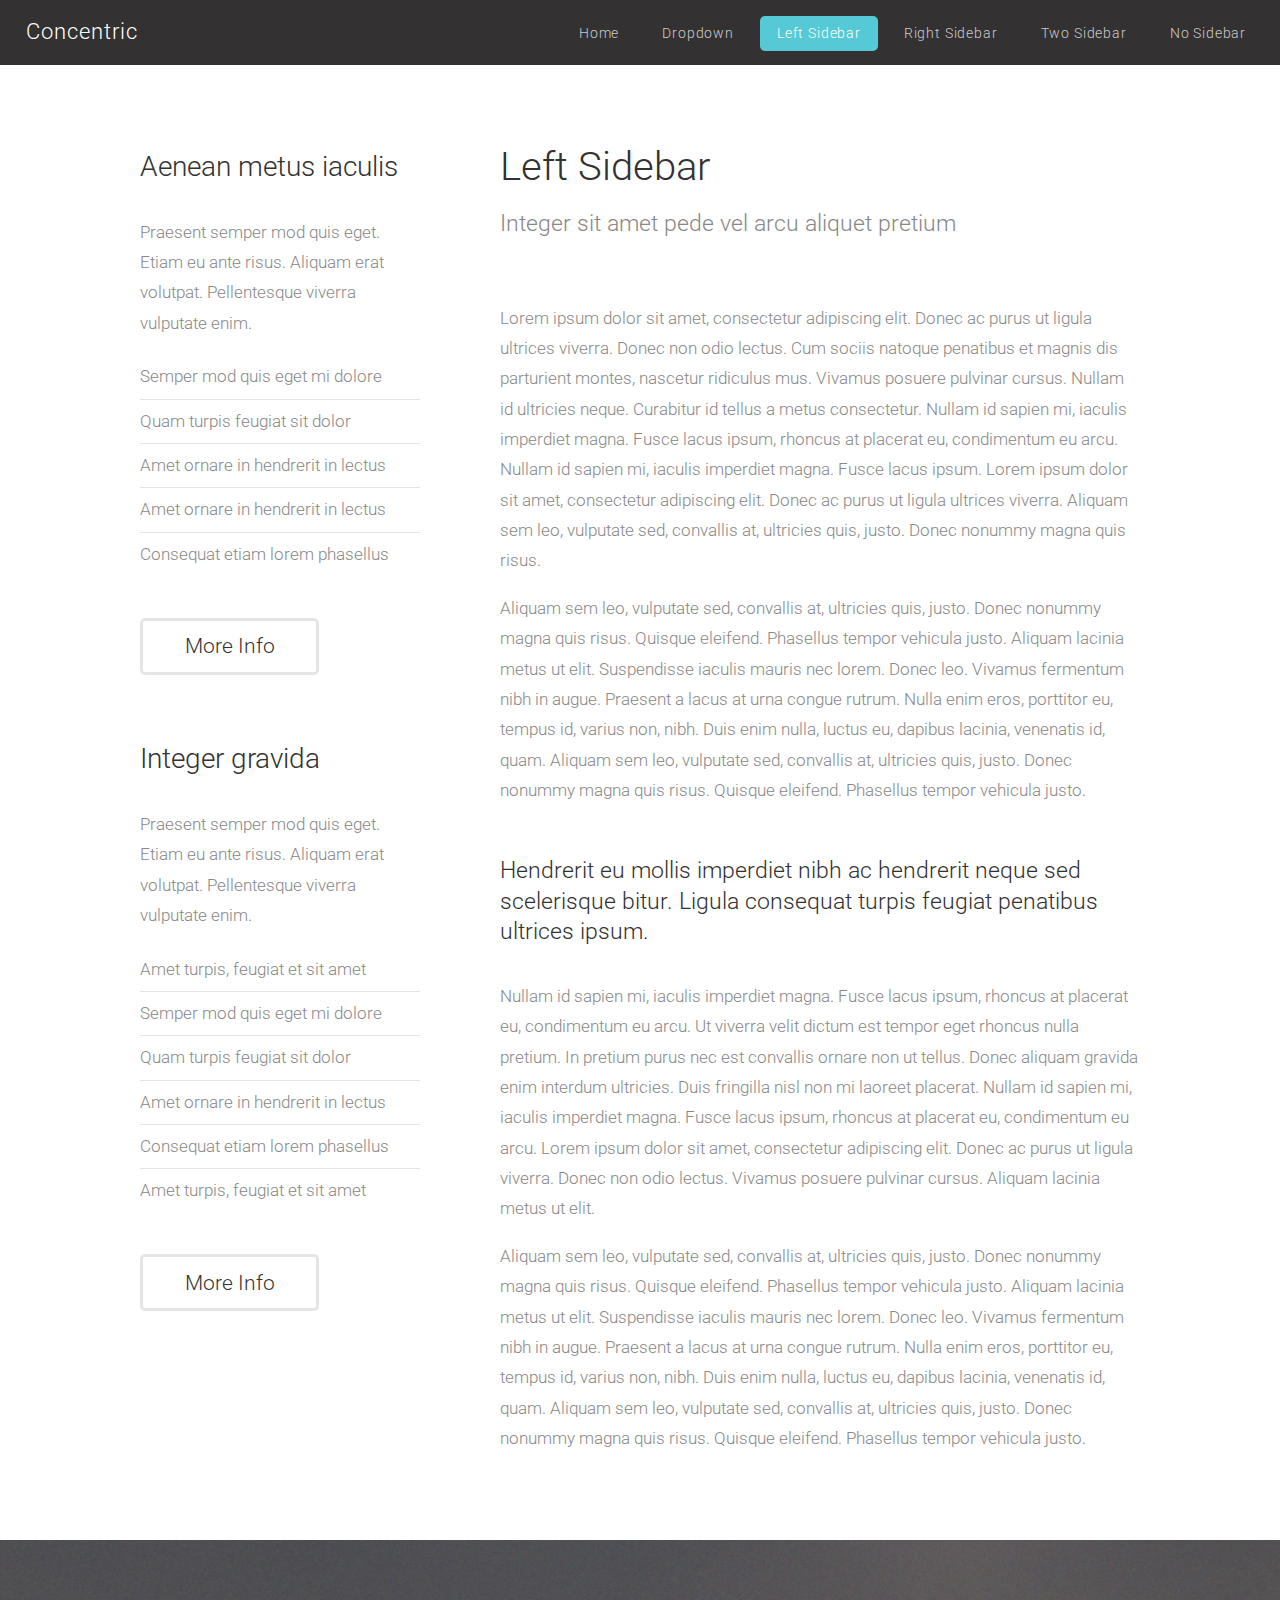
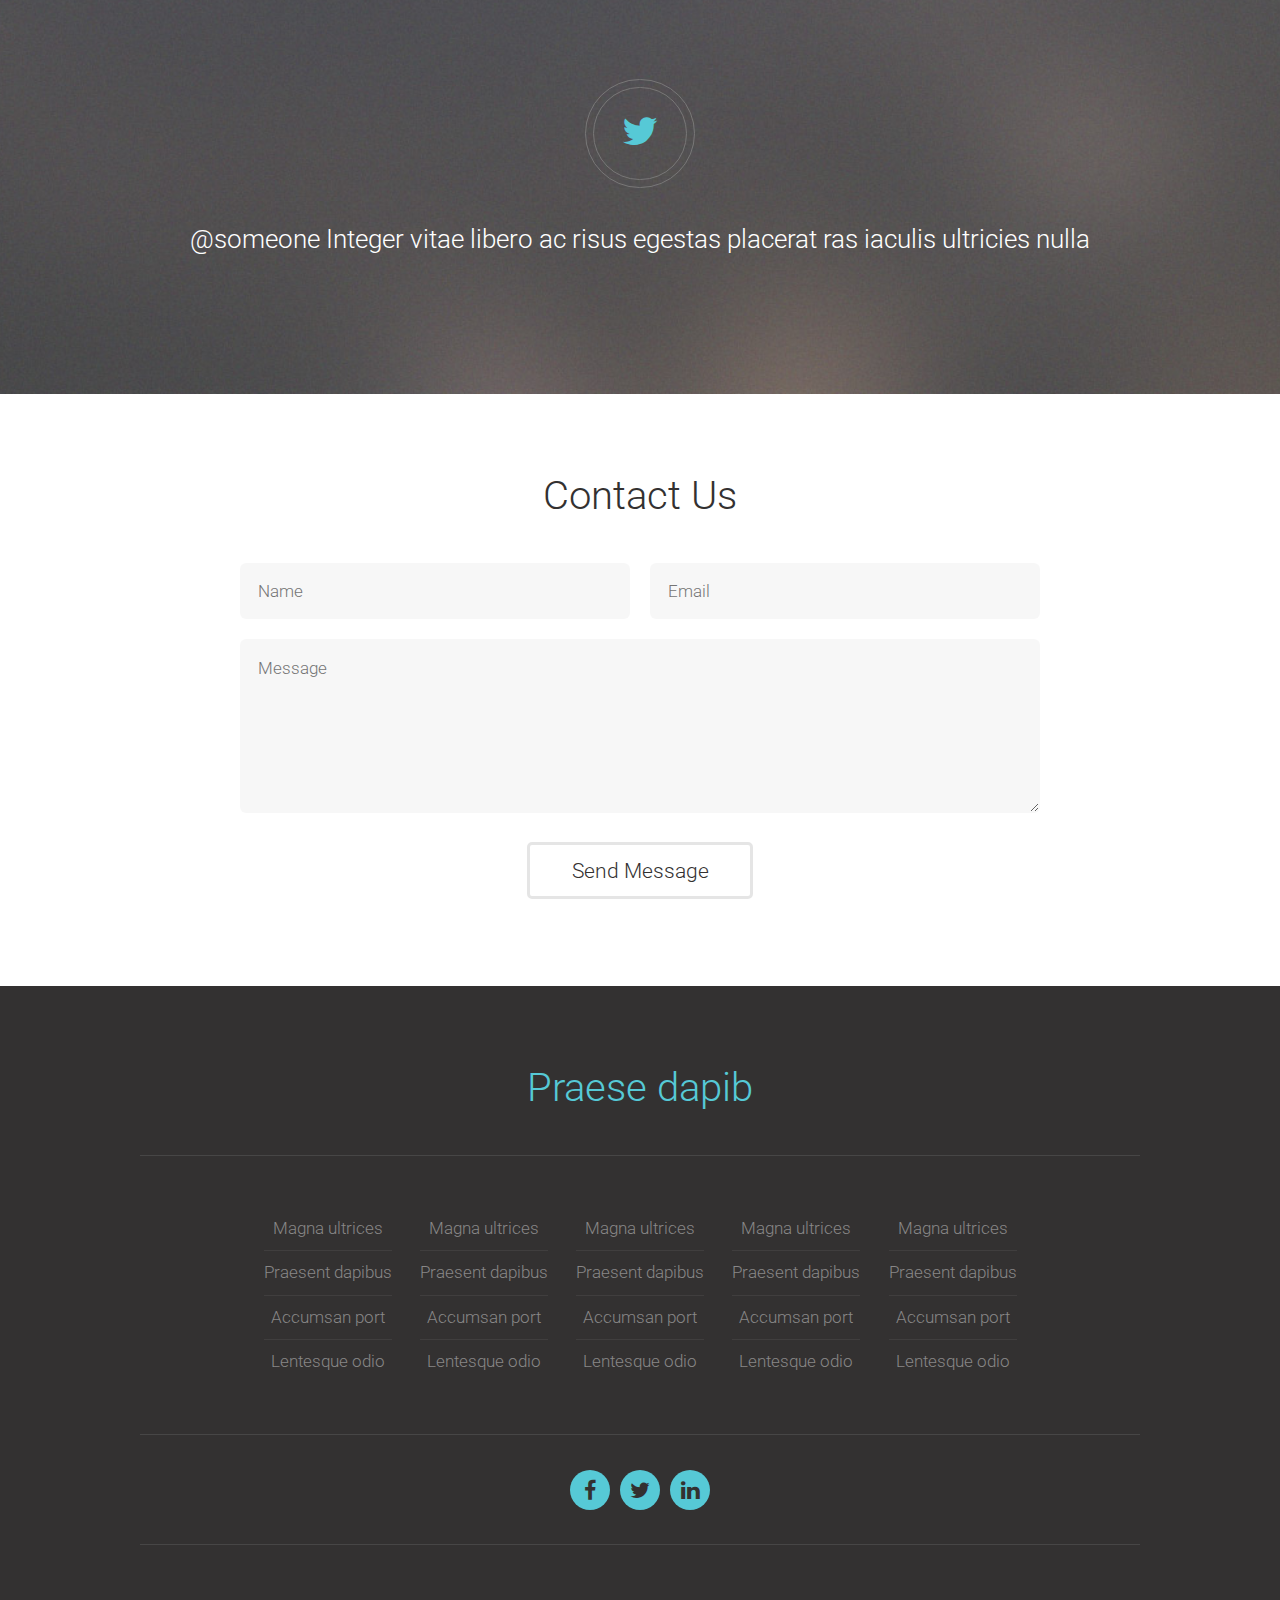
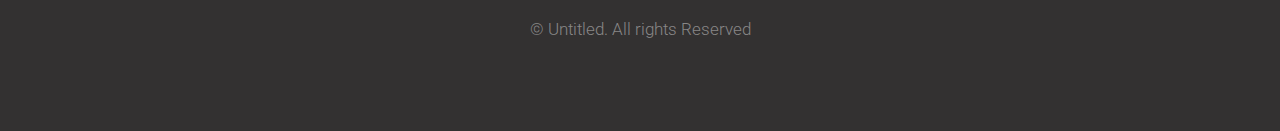
<file: left-sidebar.html>
<!DOCTYPE HTML>
<!--
	Concentric by Pixelarity
	pixelarity.com | hello@pixelarity.com
	License: pixelarity.com/license
-->
<html>
	<head>
		<title>Untitled</title>
		<meta charset="utf-8" />
		<meta name="viewport" content="width=device-width, initial-scale=1, user-scalable=no" />
		<link rel="stylesheet" href="assets/css/main.css" />
	</head>
	<body class="left-sidebar is-preload">
		<div id="page-wrapper">

			<!-- Header -->
				<div id="header">
					<div>

						<!-- Logo -->
							<div id="logo">
								<h1><a href="index.html">Concentric</a></h1>
							</div>

						<!-- Nav -->
							<nav id="nav">
								<ul>
									<li><a href="index.html">Home</a></li>
									<li>
										<a href="#">Dropdown</a>
										<ul>
											<li><a href="#">Lorem ipsum dolor</a></li>
											<li><a href="#">Magna phasellus</a></li>
											<li><a href="#">Etiam dolore nisl</a></li>
											<li>
												<a href="#">Phasellus consequat</a>
												<ul>
													<li><a href="#">Lorem ipsum dolor</a></li>
													<li><a href="#">Phasellus consequat</a></li>
													<li><a href="#">Magna phasellus</a></li>
													<li><a href="#">Etiam dolore nisl</a></li>
													<li><a href="#">Veroeros feugiat</a></li>
												</ul>
											</li>
											<li><a href="#">Veroeros feugiat</a></li>
										</ul>
									</li>
									<li class="current_page_item"><a href="left-sidebar.html">Left Sidebar</a></li>
									<li><a href="right-sidebar.html">Right Sidebar</a></li>
									<li><a href="two-sidebar.html">Two Sidebar</a></li>
									<li><a href="no-sidebar.html">No Sidebar</a></li>
								</ul>
							</nav>

					</div>
				</div>

			<!-- Main -->
				<div id="main">
					<div class="container">

						<div class="row gtr-200">

							<!-- Sidebar -->
								<div id="sidebar" class="col-4 col-12-narrower">

									<section>
										<header>
											<h2>Aenean metus iaculis</h2>
										</header>
										<p>Praesent semper mod quis eget. Etiam eu ante risus. Aliquam erat volutpat. Pellentesque viverra vulputate enim.</p>
										<ul class="alt">
											<li><a href="#">Semper mod quis eget mi dolore</a></li>
											<li><a href="#">Quam turpis feugiat sit dolor</a></li>
											<li><a href="#">Amet ornare in hendrerit in lectus</a></li>
											<li><a href="#">Amet ornare in hendrerit in lectus</a></li>
											<li><a href="#">Consequat etiam lorem phasellus</a></li>
										</ul>
										<a href="#" class="button alt">More Info</a>
									</section>

									<section>
										<header>
											<h2>Integer gravida</h2>
										</header>
										<p>Praesent semper mod quis eget. Etiam eu ante risus. Aliquam erat volutpat. Pellentesque viverra vulputate enim.</p>
										<ul class="alt">
											<li><a href="#">Amet turpis, feugiat et sit amet</a></li>
											<li><a href="#">Semper mod quis eget mi dolore</a></li>
											<li><a href="#">Quam turpis feugiat sit dolor</a></li>
											<li><a href="#">Amet ornare in hendrerit in lectus</a></li>
											<li><a href="#">Consequat etiam lorem phasellus</a></li>
											<li><a href="#">Amet turpis, feugiat et sit amet</a></li>
										</ul>
										<a href="#" class="button alt">More Info</a>
									</section>
								</div>

							<!-- Content -->
								<div id="content" class="col-8 col-12-narrower imp-narrower">
									<article>
										<header>
											<h2>Left Sidebar</h2>
											<span class="byline">Integer sit amet pede vel arcu aliquet pretium</span>
										</header>
										<p>Lorem ipsum dolor sit amet, consectetur adipiscing elit. Donec ac purus ut ligula ultrices viverra. Donec non odio lectus. Cum sociis natoque penatibus et magnis dis parturient montes, nascetur ridiculus mus. Vivamus posuere pulvinar cursus. Nullam id ultricies neque. Curabitur id tellus a metus consectetur. Nullam id sapien mi, iaculis imperdiet magna. Fusce lacus ipsum, rhoncus at placerat eu, condimentum eu arcu. Nullam id sapien mi, iaculis imperdiet magna. Fusce lacus ipsum. Lorem ipsum dolor sit amet, consectetur adipiscing elit. Donec ac purus ut ligula ultrices viverra. Aliquam sem leo, vulputate sed, convallis at, ultricies quis, justo. Donec nonummy magna quis risus.</p>
										<p>Aliquam sem leo, vulputate sed, convallis at, ultricies quis, justo. Donec nonummy magna quis risus. Quisque eleifend. Phasellus tempor vehicula justo. Aliquam lacinia metus ut elit. Suspendisse iaculis mauris nec lorem. Donec leo. Vivamus fermentum nibh in augue. Praesent a lacus at urna congue rutrum. Nulla enim eros, porttitor eu, tempus id, varius non, nibh. Duis enim nulla, luctus eu, dapibus lacinia, venenatis id, quam. Aliquam sem leo, vulputate sed, convallis at, ultricies quis, justo. Donec nonummy magna quis risus. Quisque eleifend. Phasellus tempor vehicula justo.</p>
										<h3>Hendrerit eu mollis imperdiet nibh ac hendrerit neque sed scelerisque bitur. Ligula consequat turpis feugiat penatibus ultrices ipsum.</h3>
										<p>Nullam id sapien mi, iaculis imperdiet magna. Fusce lacus ipsum, rhoncus at placerat eu, condimentum eu arcu. Ut viverra velit dictum est tempor eget rhoncus nulla pretium. In pretium purus nec est convallis ornare non ut tellus. Donec aliquam gravida enim interdum ultricies. Duis fringilla nisl non mi laoreet placerat. Nullam id sapien mi, iaculis imperdiet magna. Fusce lacus ipsum, rhoncus at placerat eu, condimentum eu arcu. Lorem ipsum dolor sit amet, consectetur adipiscing elit. Donec ac purus ut ligula viverra. Donec non odio lectus. Vivamus posuere pulvinar cursus. Aliquam lacinia metus ut elit.</p>
										<p>Aliquam sem leo, vulputate sed, convallis at, ultricies quis, justo. Donec nonummy magna quis risus. Quisque eleifend. Phasellus tempor vehicula justo. Aliquam lacinia metus ut elit. Suspendisse iaculis mauris nec lorem. Donec leo. Vivamus fermentum nibh in augue. Praesent a lacus at urna congue rutrum. Nulla enim eros, porttitor eu, tempus id, varius non, nibh. Duis enim nulla, luctus eu, dapibus lacinia, venenatis id, quam. Aliquam sem leo, vulputate sed, convallis at, ultricies quis, justo. Donec nonummy magna quis risus. Quisque eleifend. Phasellus tempor vehicula justo.</p>

									</article>
								</div>

						</div>
					</div>
				</div>

			<!-- Tweet -->
				<div id="tweets">
					<div class="container">
						<span class="pennant"><span class="icon fa-twitter"></span></span>
						<span class="tweet">@someone Integer vitae libero ac risus egestas placerat ras iaculis ultricies nulla</span>
					</div>
				</div>

			<!-- Contact -->
				<div id="contact">
					<div class="container">
						<section>
							<header>
								<h2>Contact Us</h2>
							</header>
						</section>
						<form method="post" action="#">
							<div class="row gtr-50 gtr-uniform">
								<div class="col-6 col-12-narrower">
									<input name="name" placeholder="Name" type="text" class="text" />
								</div>
								<div class="col-6 col-12-narrower">
									<input name="email" placeholder="Email" type="text" class="text" />
								</div>
								<div class="col-12">
									<textarea name="message" placeholder="Message"></textarea>
								</div>
								<div class="col-12">
									<a href="#" class="button alt">Send Message</a>
								</div>
							</div>
						</form>
					</div>
				</div>

			<!-- Footer -->
				<section id="footer">
					<div class="container">
						<header>
							<h2>Praese dapib</h2>
						</header>

						<!-- Lists -->
								<ul class="lists">
									<li>
										<ul class="alt">
											<li><a href="#">Magna ultrices</a></li>
											<li><a href="#">Praesent dapibus</a></li>
											<li><a href="#">Accumsan port</a></li>
											<li><a href="#">Lentesque odio</a></li>
										</ul>
									</li>
									<li>
										<ul class="alt">
											<li><a href="#">Magna ultrices</a></li>
											<li><a href="#">Praesent dapibus</a></li>
											<li><a href="#">Accumsan port</a></li>
											<li><a href="#">Lentesque odio</a></li>
										</ul>
									</li>
									<li>
										<ul class="alt">
											<li><a href="#">Magna ultrices</a></li>
											<li><a href="#">Praesent dapibus</a></li>
											<li><a href="#">Accumsan port</a></li>
											<li><a href="#">Lentesque odio</a></li>
										</ul>
									</li>
									<li>
										<ul class="alt">
											<li><a href="#">Magna ultrices</a></li>
											<li><a href="#">Praesent dapibus</a></li>
											<li><a href="#">Accumsan port</a></li>
											<li><a href="#">Lentesque odio</a></li>
										</ul>
									</li>
									<li>
										<ul class="alt">
											<li><a href="#">Magna ultrices</a></li>
											<li><a href="#">Praesent dapibus</a></li>
											<li><a href="#">Accumsan port</a></li>
											<li><a href="#">Lentesque odio</a></li>
										</ul>
									</li>
								</ul>

						<!-- Social -->
							<section>
								<ul class="social">
									<li><a href="#" class="icon fa-facebook"><span>Facebook</span></a></li>
									<li><a href="#" class="icon fa-twitter"><span>Twitter</span></a></li>
									<li><a href="#" class="icon fa-linkedin"><span>Linkedin</span></a></li>
								</ul>
							</section>

						<!-- Copyright -->
							<div class="copyright">
								&copy; Untitled. All rights Reserved
							</div>

					</div>
				</section>

		</div>

		<!-- Scripts -->
			<script src="assets/js/jquery.min.js"></script>
			<script src="assets/js/jquery.dropotron.min.js"></script>
			<script src="assets/js/browser.min.js"></script>
			<script src="assets/js/breakpoints.min.js"></script>
			<script src="assets/js/util.js"></script>
			<script src="assets/js/main.js"></script>

	</body>
</html>
</file>
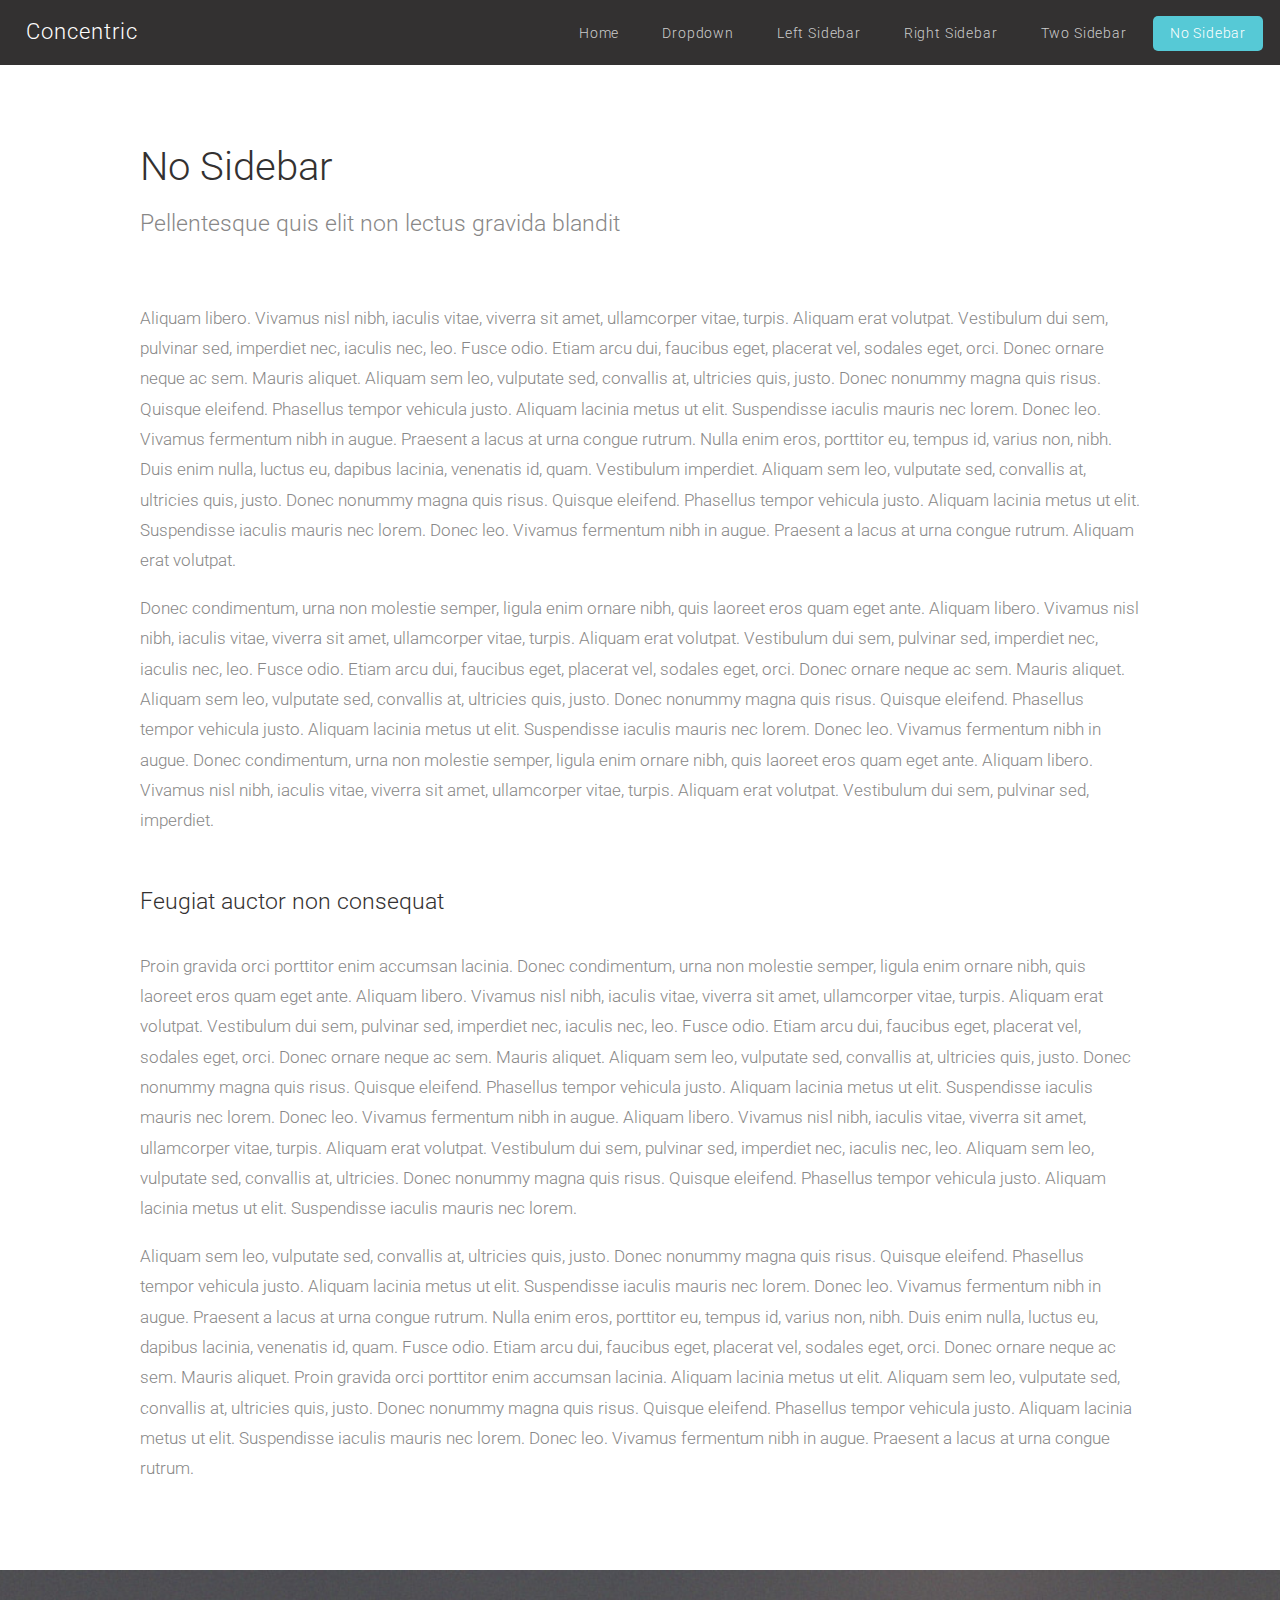
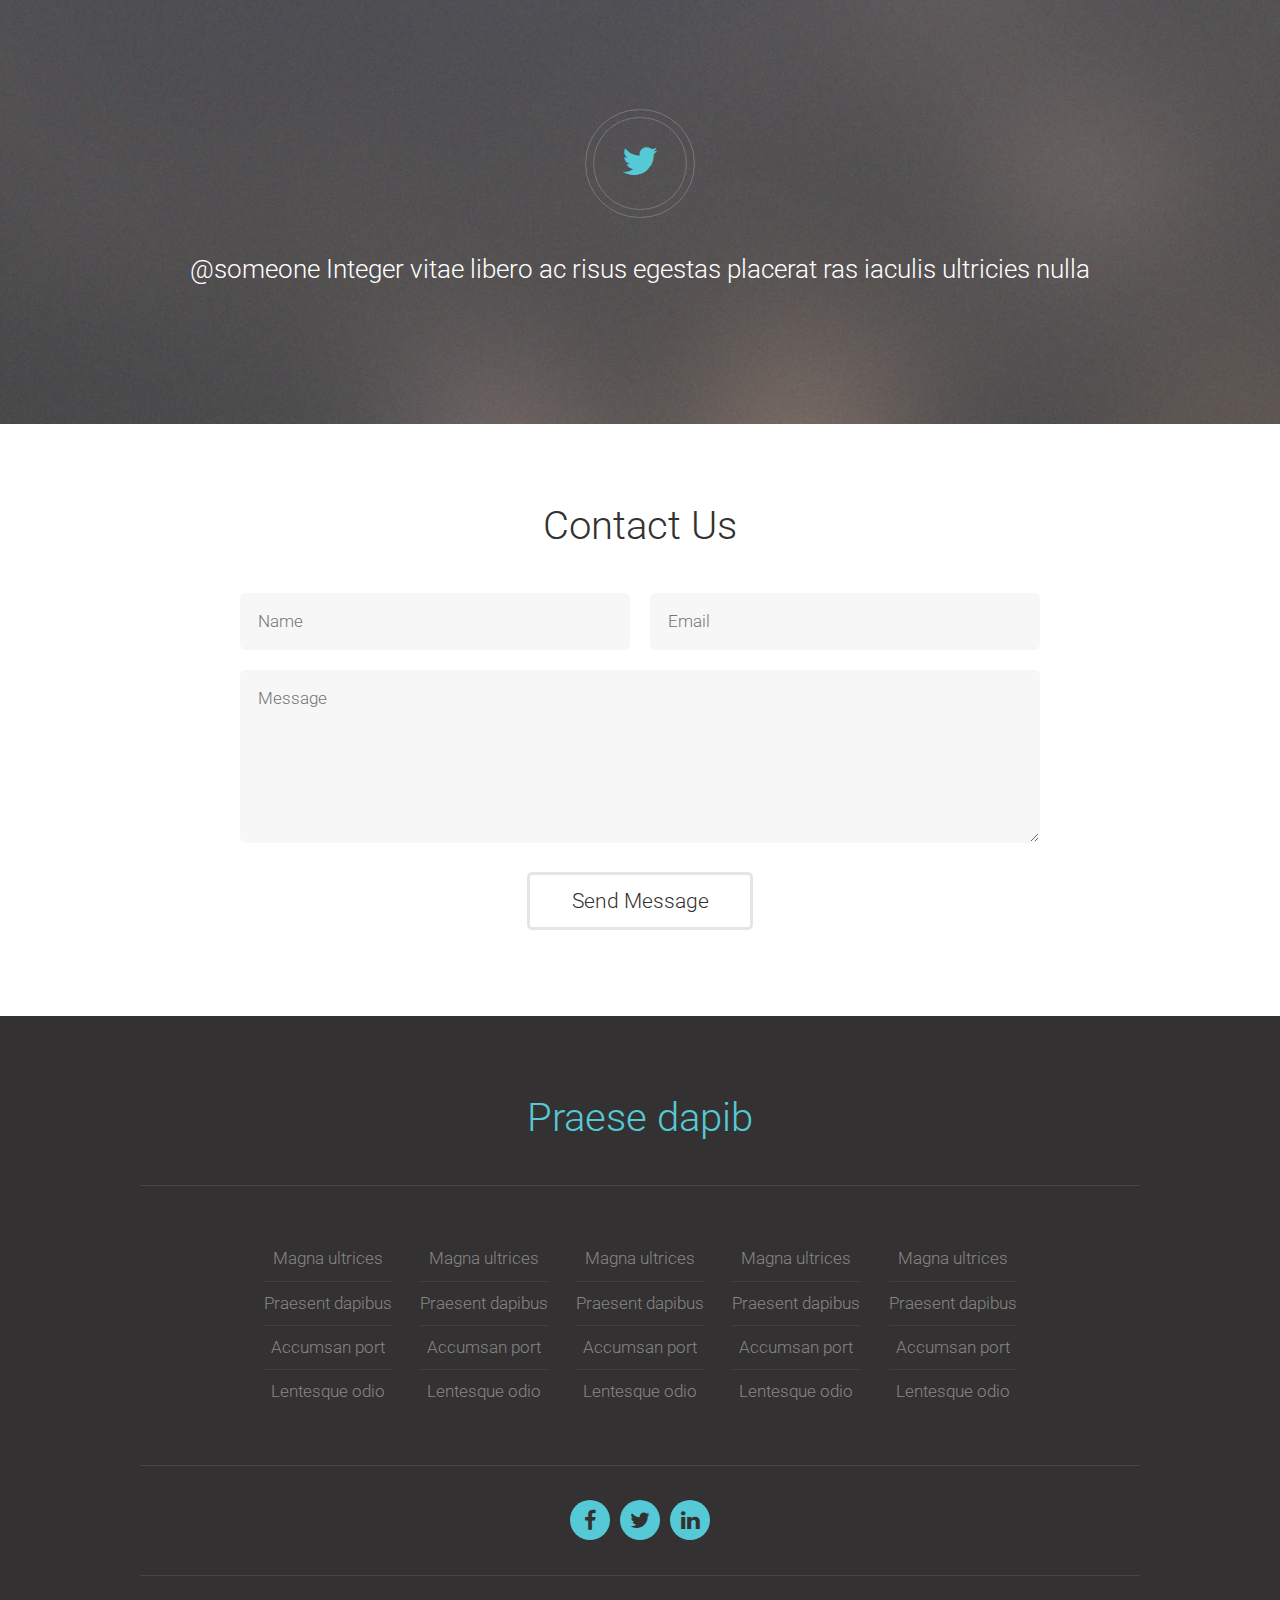
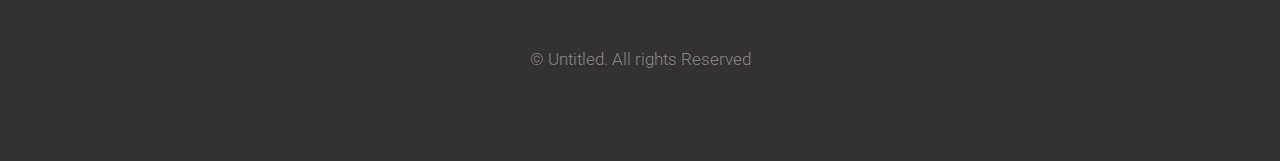
<file: no-sidebar.html>
<!DOCTYPE HTML>
<!--
	Concentric by Pixelarity
	pixelarity.com | hello@pixelarity.com
	License: pixelarity.com/license
-->
<html>
	<head>
		<title>Untitled</title>
		<meta charset="utf-8" />
		<meta name="viewport" content="width=device-width, initial-scale=1, user-scalable=no" />
		<link rel="stylesheet" href="assets/css/main.css" />
	</head>
	<body class="no-sidebar is-preload">
		<div id="page-wrapper">

			<!-- Header -->
				<div id="header">
					<div>

						<!-- Logo -->
							<div id="logo">
								<h1><a href="index.html">Concentric</a></h1>
							</div>

						<!-- Nav -->
							<nav id="nav">
								<ul>
									<li><a href="index.html">Home</a></li>
									<li>
										<a href="#">Dropdown</a>
										<ul>
											<li><a href="#">Lorem ipsum dolor</a></li>
											<li><a href="#">Magna phasellus</a></li>
											<li><a href="#">Etiam dolore nisl</a></li>
											<li>
												<a href="#">Phasellus consequat</a>
												<ul>
													<li><a href="#">Lorem ipsum dolor</a></li>
													<li><a href="#">Phasellus consequat</a></li>
													<li><a href="#">Magna phasellus</a></li>
													<li><a href="#">Etiam dolore nisl</a></li>
													<li><a href="#">Veroeros feugiat</a></li>
												</ul>
											</li>
											<li><a href="#">Veroeros feugiat</a></li>
										</ul>
									</li>
									<li><a href="left-sidebar.html">Left Sidebar</a></li>
									<li><a href="right-sidebar.html">Right Sidebar</a></li>
									<li><a href="two-sidebar.html">Two Sidebar</a></li>
									<li class="current_page_item"><a href="no-sidebar.html">No Sidebar</a></li>
								</ul>
							</nav>

					</div>
				</div>

			<!-- Main -->
				<div id="main">
					<div class="container">

						<!-- Content -->
							<div class="row">
								<div id="content" class="col-12">
									<article>
										<header>
											<h2>No Sidebar</h2>
											<span class="byline">Pellentesque quis elit non lectus gravida blandit</span>
										</header>
										<p>Aliquam libero. Vivamus nisl nibh, iaculis vitae, viverra sit amet, ullamcorper vitae, turpis. Aliquam erat volutpat. Vestibulum dui sem, pulvinar sed, imperdiet nec, iaculis nec, leo. Fusce odio. Etiam arcu dui, faucibus eget, placerat vel, sodales eget, orci. Donec ornare neque ac sem. Mauris aliquet. Aliquam sem leo, vulputate sed, convallis at, ultricies quis, justo. Donec nonummy magna quis risus. Quisque eleifend. Phasellus tempor vehicula justo. Aliquam lacinia metus ut elit. Suspendisse iaculis mauris nec lorem. Donec leo. Vivamus fermentum nibh in augue. Praesent a lacus at urna congue rutrum. Nulla enim eros, porttitor eu, tempus id, varius non, nibh. Duis enim nulla, luctus eu, dapibus lacinia, venenatis id, quam. Vestibulum imperdiet. Aliquam sem leo, vulputate sed, convallis at, ultricies quis, justo. Donec nonummy magna quis risus. Quisque eleifend. Phasellus tempor vehicula justo. Aliquam lacinia metus ut elit. Suspendisse iaculis mauris nec lorem. Donec leo. Vivamus fermentum nibh in augue. Praesent a lacus at urna congue rutrum. Aliquam erat volutpat.</p>
										<p>Donec condimentum, urna non molestie semper, ligula enim ornare nibh, quis laoreet eros quam eget ante. Aliquam libero. Vivamus nisl nibh, iaculis vitae, viverra sit amet, ullamcorper vitae, turpis. Aliquam erat volutpat. Vestibulum dui sem, pulvinar sed, imperdiet nec, iaculis nec, leo. Fusce odio. Etiam arcu dui, faucibus eget, placerat vel, sodales eget, orci. Donec ornare neque ac sem. Mauris aliquet. Aliquam sem leo, vulputate sed, convallis at, ultricies quis, justo. Donec nonummy magna quis risus. Quisque eleifend. Phasellus tempor vehicula justo. Aliquam lacinia metus ut elit. Suspendisse iaculis mauris nec lorem. Donec leo. Vivamus fermentum nibh in augue. Donec condimentum, urna non molestie semper, ligula enim ornare nibh, quis laoreet eros quam eget ante. Aliquam libero. Vivamus nisl nibh, iaculis vitae, viverra sit amet, ullamcorper vitae, turpis. Aliquam erat volutpat. Vestibulum dui sem, pulvinar sed, imperdiet.</p>
										<h3>Feugiat auctor non consequat</h3>
										<p>Proin gravida orci porttitor enim accumsan lacinia. Donec condimentum, urna non molestie semper, ligula enim ornare nibh, quis laoreet eros quam eget ante. Aliquam libero. Vivamus nisl nibh, iaculis vitae, viverra sit amet, ullamcorper vitae, turpis. Aliquam erat volutpat. Vestibulum dui sem, pulvinar sed, imperdiet nec, iaculis nec, leo. Fusce odio. Etiam arcu dui, faucibus eget, placerat vel, sodales eget, orci. Donec ornare neque ac sem. Mauris aliquet. Aliquam sem leo, vulputate sed, convallis at, ultricies quis, justo. Donec nonummy magna quis risus. Quisque eleifend. Phasellus tempor vehicula justo. Aliquam lacinia metus ut elit. Suspendisse iaculis mauris nec lorem. Donec leo. Vivamus fermentum nibh in augue. Aliquam libero. Vivamus nisl nibh, iaculis vitae, viverra sit amet, ullamcorper vitae, turpis. Aliquam erat volutpat. Vestibulum dui sem, pulvinar sed, imperdiet nec, iaculis nec, leo. Aliquam sem leo, vulputate sed, convallis at, ultricies. Donec nonummy magna quis risus. Quisque eleifend. Phasellus tempor vehicula justo. Aliquam lacinia metus ut elit. Suspendisse iaculis mauris nec lorem. </p>
										<p>Aliquam sem leo, vulputate sed, convallis at, ultricies quis, justo. Donec nonummy magna quis risus. Quisque eleifend. Phasellus tempor vehicula justo. Aliquam lacinia metus ut elit. Suspendisse iaculis mauris nec lorem. Donec leo. Vivamus fermentum nibh in augue. Praesent a lacus at urna congue rutrum. Nulla enim eros, porttitor eu, tempus id, varius non, nibh. Duis enim nulla, luctus eu, dapibus lacinia, venenatis id, quam. Fusce odio. Etiam arcu dui, faucibus eget, placerat vel, sodales eget, orci. Donec ornare neque ac sem. Mauris aliquet. Proin gravida orci porttitor enim accumsan lacinia. Aliquam lacinia metus ut elit. Aliquam sem leo, vulputate sed, convallis at, ultricies quis, justo. Donec nonummy magna quis risus. Quisque eleifend. Phasellus tempor vehicula justo. Aliquam lacinia metus ut elit. Suspendisse iaculis mauris nec lorem. Donec leo. Vivamus fermentum nibh in augue. Praesent a lacus at urna congue rutrum.</p>
									</article>
								</div>
							</div>

					</div>
				</div>

			<!-- Tweet -->
				<div id="tweets">
					<div class="container">
						<span class="pennant"><span class="icon fa-twitter"></span></span>
						<span class="tweet">@someone Integer vitae libero ac risus egestas placerat ras iaculis ultricies nulla</span>
					</div>
				</div>

			<!-- Contact -->
				<div id="contact">
					<div class="container">
						<section>
							<header>
								<h2>Contact Us</h2>
							</header>
						</section>
						<form method="post" action="#">
							<div class="row gtr-50 gtr-uniform">
								<div class="col-6 col-12-narrower">
									<input name="name" placeholder="Name" type="text" class="text" />
								</div>
								<div class="col-6 col-12-narrower">
									<input name="email" placeholder="Email" type="text" class="text" />
								</div>
								<div class="col-12">
									<textarea name="message" placeholder="Message"></textarea>
								</div>
								<div class="col-12">
									<a href="#" class="button alt">Send Message</a>
								</div>
							</div>
						</form>
					</div>
				</div>

			<!-- Footer -->
				<section id="footer">
					<div class="container">
						<header>
							<h2>Praese dapib</h2>
						</header>

						<!-- Lists -->
								<ul class="lists">
									<li>
										<ul class="alt">
											<li><a href="#">Magna ultrices</a></li>
											<li><a href="#">Praesent dapibus</a></li>
											<li><a href="#">Accumsan port</a></li>
											<li><a href="#">Lentesque odio</a></li>
										</ul>
									</li>
									<li>
										<ul class="alt">
											<li><a href="#">Magna ultrices</a></li>
											<li><a href="#">Praesent dapibus</a></li>
											<li><a href="#">Accumsan port</a></li>
											<li><a href="#">Lentesque odio</a></li>
										</ul>
									</li>
									<li>
										<ul class="alt">
											<li><a href="#">Magna ultrices</a></li>
											<li><a href="#">Praesent dapibus</a></li>
											<li><a href="#">Accumsan port</a></li>
											<li><a href="#">Lentesque odio</a></li>
										</ul>
									</li>
									<li>
										<ul class="alt">
											<li><a href="#">Magna ultrices</a></li>
											<li><a href="#">Praesent dapibus</a></li>
											<li><a href="#">Accumsan port</a></li>
											<li><a href="#">Lentesque odio</a></li>
										</ul>
									</li>
									<li>
										<ul class="alt">
											<li><a href="#">Magna ultrices</a></li>
											<li><a href="#">Praesent dapibus</a></li>
											<li><a href="#">Accumsan port</a></li>
											<li><a href="#">Lentesque odio</a></li>
										</ul>
									</li>
								</ul>

						<!-- Social -->
							<section>
								<ul class="social">
									<li><a href="#" class="icon fa-facebook"><span>Facebook</span></a></li>
									<li><a href="#" class="icon fa-twitter"><span>Twitter</span></a></li>
									<li><a href="#" class="icon fa-linkedin"><span>Linkedin</span></a></li>
								</ul>
							</section>

						<!-- Copyright -->
							<div class="copyright">
								&copy; Untitled. All rights Reserved
							</div>

					</div>
				</section>

		</div>

		<!-- Scripts -->
			<script src="assets/js/jquery.min.js"></script>
			<script src="assets/js/jquery.dropotron.min.js"></script>
			<script src="assets/js/browser.min.js"></script>
			<script src="assets/js/breakpoints.min.js"></script>
			<script src="assets/js/util.js"></script>
			<script src="assets/js/main.js"></script>

	</body>
</html>
</file>
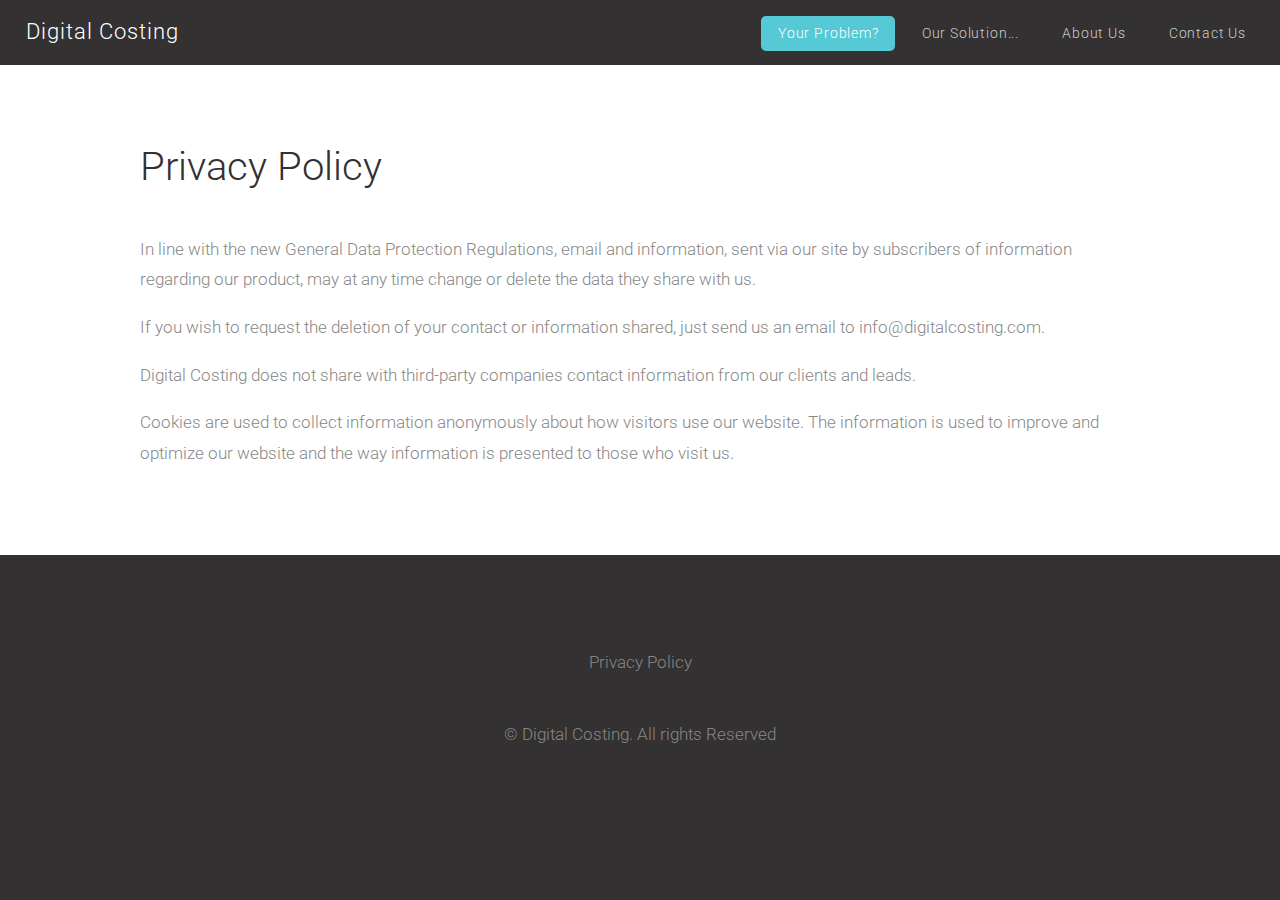
<file: privacy.html>
<!DOCTYPE HTML>
<!--
	Concentric by Pixelarity
	pixelarity.com | hello@pixelarity.com
	License: pixelarity.com/license
-->
<html>
  <head>
    <title>Digital Costing</title>
    <meta charset="utf-8" />
    <meta name="viewport" content="width=device-width, initial-scale=1, user-scalable=no" />
    <link rel="stylesheet" href="assets/css/main.css" />
  </head>
  <body class="homepage is-preload">
    <div id="page-wrapper">

      <!-- Header -->
        <div id="header">
          <div>

            <!-- Logo -->
              <div id="logo">
                <h1><a href="index.html">Digital Costing</a></h1>
              </div>

            <!-- Nav -->
              <nav id="nav">
                <ul>
                  <li class="current_page_item"><a href="index.html#problem-banner">Your Problem?</a></li>
                  <li><a href="index.html#banner">Our Solution...</a></li>
                  <li><a href="index.html#staff">About Us</a></li>
                  <li><a href="index.html#contact">Contact Us</a></li>
                </ul>
              </nav>

          </div>
        </div>

			<!-- Main -->
				<div id="main">
					<div class="container">

						<!-- Content -->
							<div class="row">
								<div id="content" class="col-12">
									<article>
										<header>
											<h2>Privacy Policy</h2>
										</header>
                    <p>In line with the new General Data Protection Regulations, email and information, sent via our site by subscribers of information regarding our product, may at any time change or delete the data they share with us.</p>

                    <p>If you wish to request the deletion of your contact or information shared, just send us an email to info@digitalcosting.com.</p>

                    <p>Digital Costing does not share with third-party companies contact information from our clients and leads.</p>

                    <p>Cookies are used to collect information anonymously about how visitors use our website. The information is used to improve and optimize our website and the way information is presented to those who visit us.</p>
									</article>
								</div>
							</div>

					</div>
				</div>


      <!-- Footer -->
        <section id="footer">
          <div class="container">

            <!-- Lists -->
                <ul class="lists">
                  <li>
                    <ul class="alt">
                      <li><a href="privacy.html">Privacy Policy</a></li>
                    </ul>
                  </li>
                </ul>


            <!-- Copyright -->
              <div class="copyright">
                &copy; Digital Costing. All rights Reserved
              </div>

          </div>
        </section>

		</div>

		<!-- Scripts -->
			<script src="assets/js/jquery.min.js"></script>
			<script src="assets/js/jquery.dropotron.min.js"></script>
			<script src="assets/js/browser.min.js"></script>
			<script src="assets/js/breakpoints.min.js"></script>
			<script src="assets/js/util.js"></script>
			<script src="assets/js/main.js"></script>

	</body>
</html>
</file>
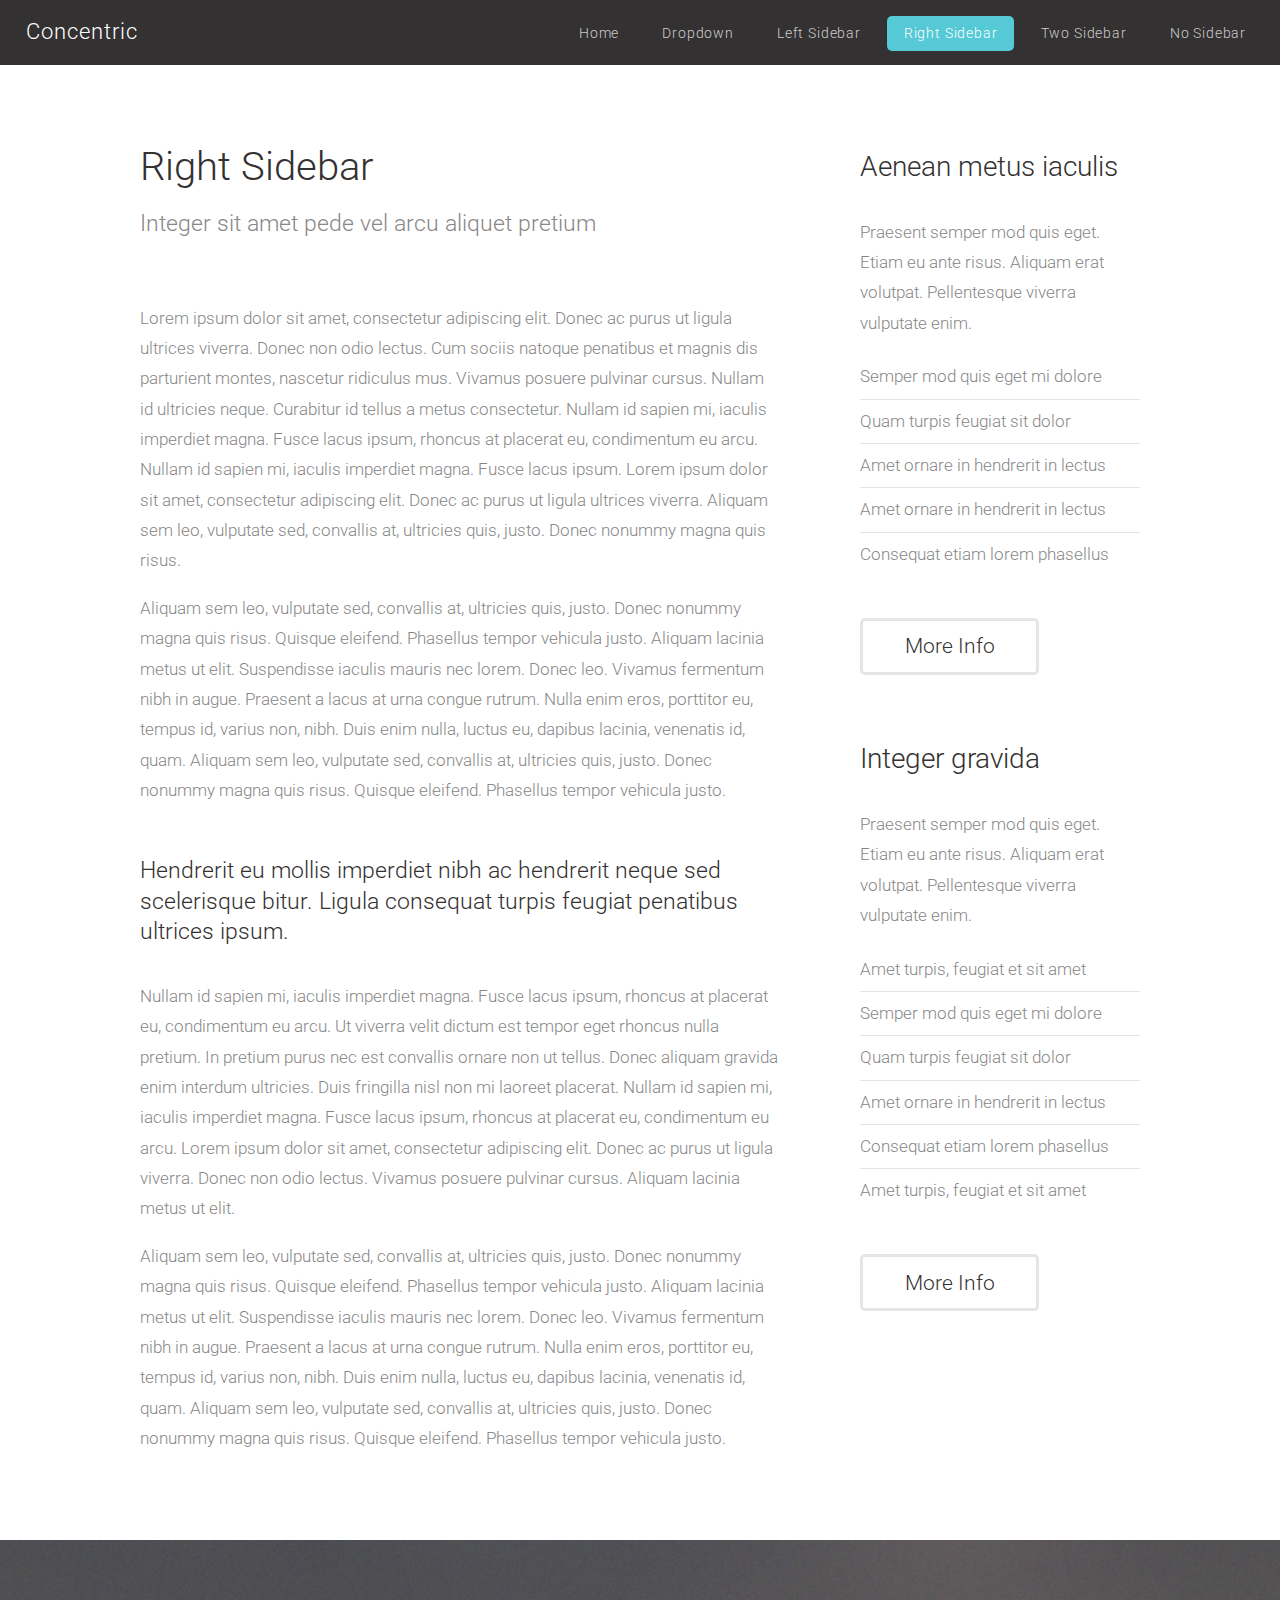
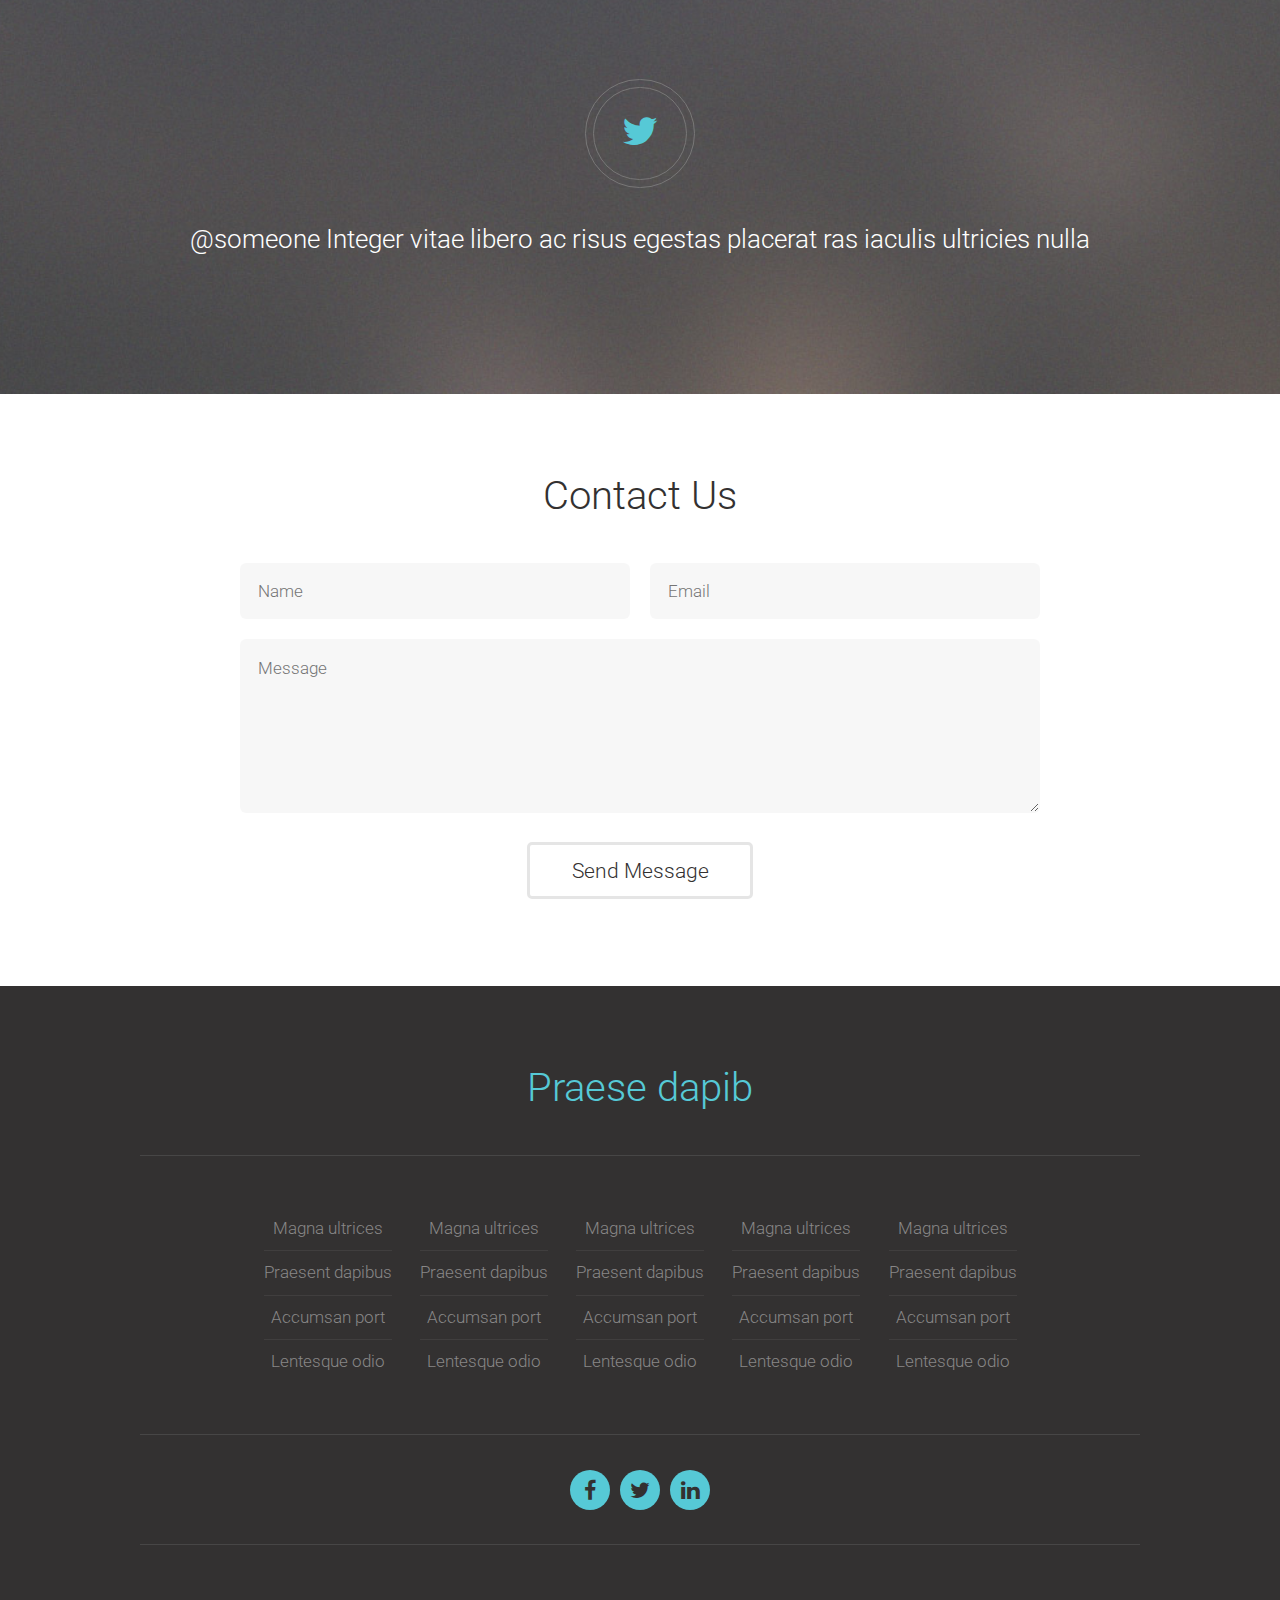
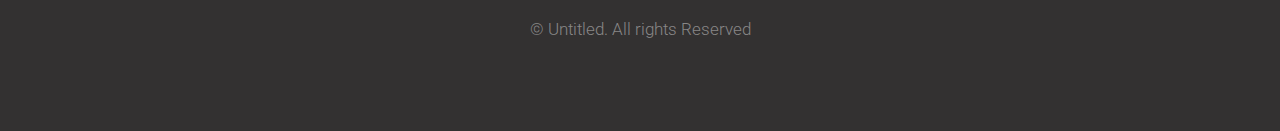
<file: right-sidebar.html>
<!DOCTYPE HTML>
<!--
	Concentric by Pixelarity
	pixelarity.com | hello@pixelarity.com
	License: pixelarity.com/license
-->
<html>
	<head>
		<title>Untitled</title>
		<meta charset="utf-8" />
		<meta name="viewport" content="width=device-width, initial-scale=1, user-scalable=no" />
		<link rel="stylesheet" href="assets/css/main.css" />
	</head>
	<body class="right-sidebar is-preload">
		<div id="page-wrapper">

			<!-- Header -->
				<div id="header">
					<div>

						<!-- Logo -->
							<div id="logo">
								<h1><a href="index.html">Concentric</a></h1>
							</div>

						<!-- Nav -->
							<nav id="nav">
								<ul>
									<li><a href="index.html">Home</a></li>
									<li>
										<a href="#">Dropdown</a>
										<ul>
											<li><a href="#">Lorem ipsum dolor</a></li>
											<li><a href="#">Magna phasellus</a></li>
											<li><a href="#">Etiam dolore nisl</a></li>
											<li>
												<a href="#">Phasellus consequat</a>
												<ul>
													<li><a href="#">Lorem ipsum dolor</a></li>
													<li><a href="#">Phasellus consequat</a></li>
													<li><a href="#">Magna phasellus</a></li>
													<li><a href="#">Etiam dolore nisl</a></li>
													<li><a href="#">Veroeros feugiat</a></li>
												</ul>
											</li>
											<li><a href="#">Veroeros feugiat</a></li>
										</ul>
									</li>
									<li><a href="left-sidebar.html">Left Sidebar</a></li>
									<li class="current_page_item"><a href="right-sidebar.html">Right Sidebar</a></li>
									<li><a href="two-sidebar.html">Two Sidebar</a></li>
									<li><a href="no-sidebar.html">No Sidebar</a></li>
								</ul>
							</nav>

					</div>
				</div>

			<!-- Main -->
				<div id="main">
					<div class="container">

						<div class="row gtr-200">

							<!-- Content -->
								<div id="content" class="col-8 col-12-narrower imp-narrower">
									<article>
										<header>
											<h2>Right Sidebar</h2>
											<span class="byline">Integer sit amet pede vel arcu aliquet pretium</span>
										</header>
										<p>Lorem ipsum dolor sit amet, consectetur adipiscing elit. Donec ac purus ut ligula ultrices viverra. Donec non odio lectus. Cum sociis natoque penatibus et magnis dis parturient montes, nascetur ridiculus mus. Vivamus posuere pulvinar cursus. Nullam id ultricies neque. Curabitur id tellus a metus consectetur. Nullam id sapien mi, iaculis imperdiet magna. Fusce lacus ipsum, rhoncus at placerat eu, condimentum eu arcu. Nullam id sapien mi, iaculis imperdiet magna. Fusce lacus ipsum. Lorem ipsum dolor sit amet, consectetur adipiscing elit. Donec ac purus ut ligula ultrices viverra. Aliquam sem leo, vulputate sed, convallis at, ultricies quis, justo. Donec nonummy magna quis risus.</p>
										<p>Aliquam sem leo, vulputate sed, convallis at, ultricies quis, justo. Donec nonummy magna quis risus. Quisque eleifend. Phasellus tempor vehicula justo. Aliquam lacinia metus ut elit. Suspendisse iaculis mauris nec lorem. Donec leo. Vivamus fermentum nibh in augue. Praesent a lacus at urna congue rutrum. Nulla enim eros, porttitor eu, tempus id, varius non, nibh. Duis enim nulla, luctus eu, dapibus lacinia, venenatis id, quam. Aliquam sem leo, vulputate sed, convallis at, ultricies quis, justo. Donec nonummy magna quis risus. Quisque eleifend. Phasellus tempor vehicula justo.</p>
										<h3>Hendrerit eu mollis imperdiet nibh ac hendrerit neque sed scelerisque bitur. Ligula consequat turpis feugiat penatibus ultrices ipsum.</h3>
										<p>Nullam id sapien mi, iaculis imperdiet magna. Fusce lacus ipsum, rhoncus at placerat eu, condimentum eu arcu. Ut viverra velit dictum est tempor eget rhoncus nulla pretium. In pretium purus nec est convallis ornare non ut tellus. Donec aliquam gravida enim interdum ultricies. Duis fringilla nisl non mi laoreet placerat. Nullam id sapien mi, iaculis imperdiet magna. Fusce lacus ipsum, rhoncus at placerat eu, condimentum eu arcu. Lorem ipsum dolor sit amet, consectetur adipiscing elit. Donec ac purus ut ligula viverra. Donec non odio lectus. Vivamus posuere pulvinar cursus. Aliquam lacinia metus ut elit.</p>
										<p>Aliquam sem leo, vulputate sed, convallis at, ultricies quis, justo. Donec nonummy magna quis risus. Quisque eleifend. Phasellus tempor vehicula justo. Aliquam lacinia metus ut elit. Suspendisse iaculis mauris nec lorem. Donec leo. Vivamus fermentum nibh in augue. Praesent a lacus at urna congue rutrum. Nulla enim eros, porttitor eu, tempus id, varius non, nibh. Duis enim nulla, luctus eu, dapibus lacinia, venenatis id, quam. Aliquam sem leo, vulputate sed, convallis at, ultricies quis, justo. Donec nonummy magna quis risus. Quisque eleifend. Phasellus tempor vehicula justo.</p>

									</article>
								</div>

							<!-- Sidebar -->
								<div id="sidebar" class="col-4 col-12-narrower">

									<section>
										<header>
											<h2>Aenean metus iaculis</h2>
										</header>
										<p>Praesent semper mod quis eget. Etiam eu ante risus. Aliquam erat volutpat. Pellentesque viverra vulputate enim.</p>
										<ul class="alt">
											<li><a href="#">Semper mod quis eget mi dolore</a></li>
											<li><a href="#">Quam turpis feugiat sit dolor</a></li>
											<li><a href="#">Amet ornare in hendrerit in lectus</a></li>
											<li><a href="#">Amet ornare in hendrerit in lectus</a></li>
											<li><a href="#">Consequat etiam lorem phasellus</a></li>
										</ul>
										<a href="#" class="button alt">More Info</a>
									</section>

									<section>
										<header>
											<h2>Integer gravida</h2>
										</header>
										<p>Praesent semper mod quis eget. Etiam eu ante risus. Aliquam erat volutpat. Pellentesque viverra vulputate enim.</p>
										<ul class="alt">
											<li><a href="#">Amet turpis, feugiat et sit amet</a></li>
											<li><a href="#">Semper mod quis eget mi dolore</a></li>
											<li><a href="#">Quam turpis feugiat sit dolor</a></li>
											<li><a href="#">Amet ornare in hendrerit in lectus</a></li>
											<li><a href="#">Consequat etiam lorem phasellus</a></li>
											<li><a href="#">Amet turpis, feugiat et sit amet</a></li>
										</ul>
										<a href="#" class="button alt">More Info</a>
									</section>
								</div>

						</div>
					</div>
				</div>

			<!-- Tweet -->
				<div id="tweets">
					<div class="container">
						<span class="pennant"><span class="icon fa-twitter"></span></span>
						<span class="tweet">@someone Integer vitae libero ac risus egestas placerat ras iaculis ultricies nulla</span>
					</div>
				</div>

			<!-- Contact -->
				<div id="contact">
					<div class="container">
						<section>
							<header>
								<h2>Contact Us</h2>
							</header>
						</section>
						<form method="post" action="#">
							<div class="row gtr-50 gtr-uniform">
								<div class="col-6 col-12-narrower">
									<input name="name" placeholder="Name" type="text" class="text" />
								</div>
								<div class="col-6 col-12-narrower">
									<input name="email" placeholder="Email" type="text" class="text" />
								</div>
								<div class="col-12">
									<textarea name="message" placeholder="Message"></textarea>
								</div>
								<div class="col-12">
									<a href="#" class="button alt">Send Message</a>
								</div>
							</div>
						</form>
					</div>
				</div>

			<!-- Footer -->
				<section id="footer">
					<div class="container">
						<header>
							<h2>Praese dapib</h2>
						</header>

						<!-- Lists -->
								<ul class="lists">
									<li>
										<ul class="alt">
											<li><a href="#">Magna ultrices</a></li>
											<li><a href="#">Praesent dapibus</a></li>
											<li><a href="#">Accumsan port</a></li>
											<li><a href="#">Lentesque odio</a></li>
										</ul>
									</li>
									<li>
										<ul class="alt">
											<li><a href="#">Magna ultrices</a></li>
											<li><a href="#">Praesent dapibus</a></li>
											<li><a href="#">Accumsan port</a></li>
											<li><a href="#">Lentesque odio</a></li>
										</ul>
									</li>
									<li>
										<ul class="alt">
											<li><a href="#">Magna ultrices</a></li>
											<li><a href="#">Praesent dapibus</a></li>
											<li><a href="#">Accumsan port</a></li>
											<li><a href="#">Lentesque odio</a></li>
										</ul>
									</li>
									<li>
										<ul class="alt">
											<li><a href="#">Magna ultrices</a></li>
											<li><a href="#">Praesent dapibus</a></li>
											<li><a href="#">Accumsan port</a></li>
											<li><a href="#">Lentesque odio</a></li>
										</ul>
									</li>
									<li>
										<ul class="alt">
											<li><a href="#">Magna ultrices</a></li>
											<li><a href="#">Praesent dapibus</a></li>
											<li><a href="#">Accumsan port</a></li>
											<li><a href="#">Lentesque odio</a></li>
										</ul>
									</li>
								</ul>

						<!-- Social -->
							<section>
								<ul class="social">
									<li><a href="#" class="icon fa-facebook"><span>Facebook</span></a></li>
									<li><a href="#" class="icon fa-twitter"><span>Twitter</span></a></li>
									<li><a href="#" class="icon fa-linkedin"><span>Linkedin</span></a></li>
								</ul>
							</section>

						<!-- Copyright -->
							<div class="copyright">
								&copy; Untitled. All rights Reserved
							</div>

					</div>
				</section>

		</div>

		<!-- Scripts -->
			<script src="assets/js/jquery.min.js"></script>
			<script src="assets/js/jquery.dropotron.min.js"></script>
			<script src="assets/js/browser.min.js"></script>
			<script src="assets/js/breakpoints.min.js"></script>
			<script src="assets/js/util.js"></script>
			<script src="assets/js/main.js"></script>

	</body>
</html>
</file>
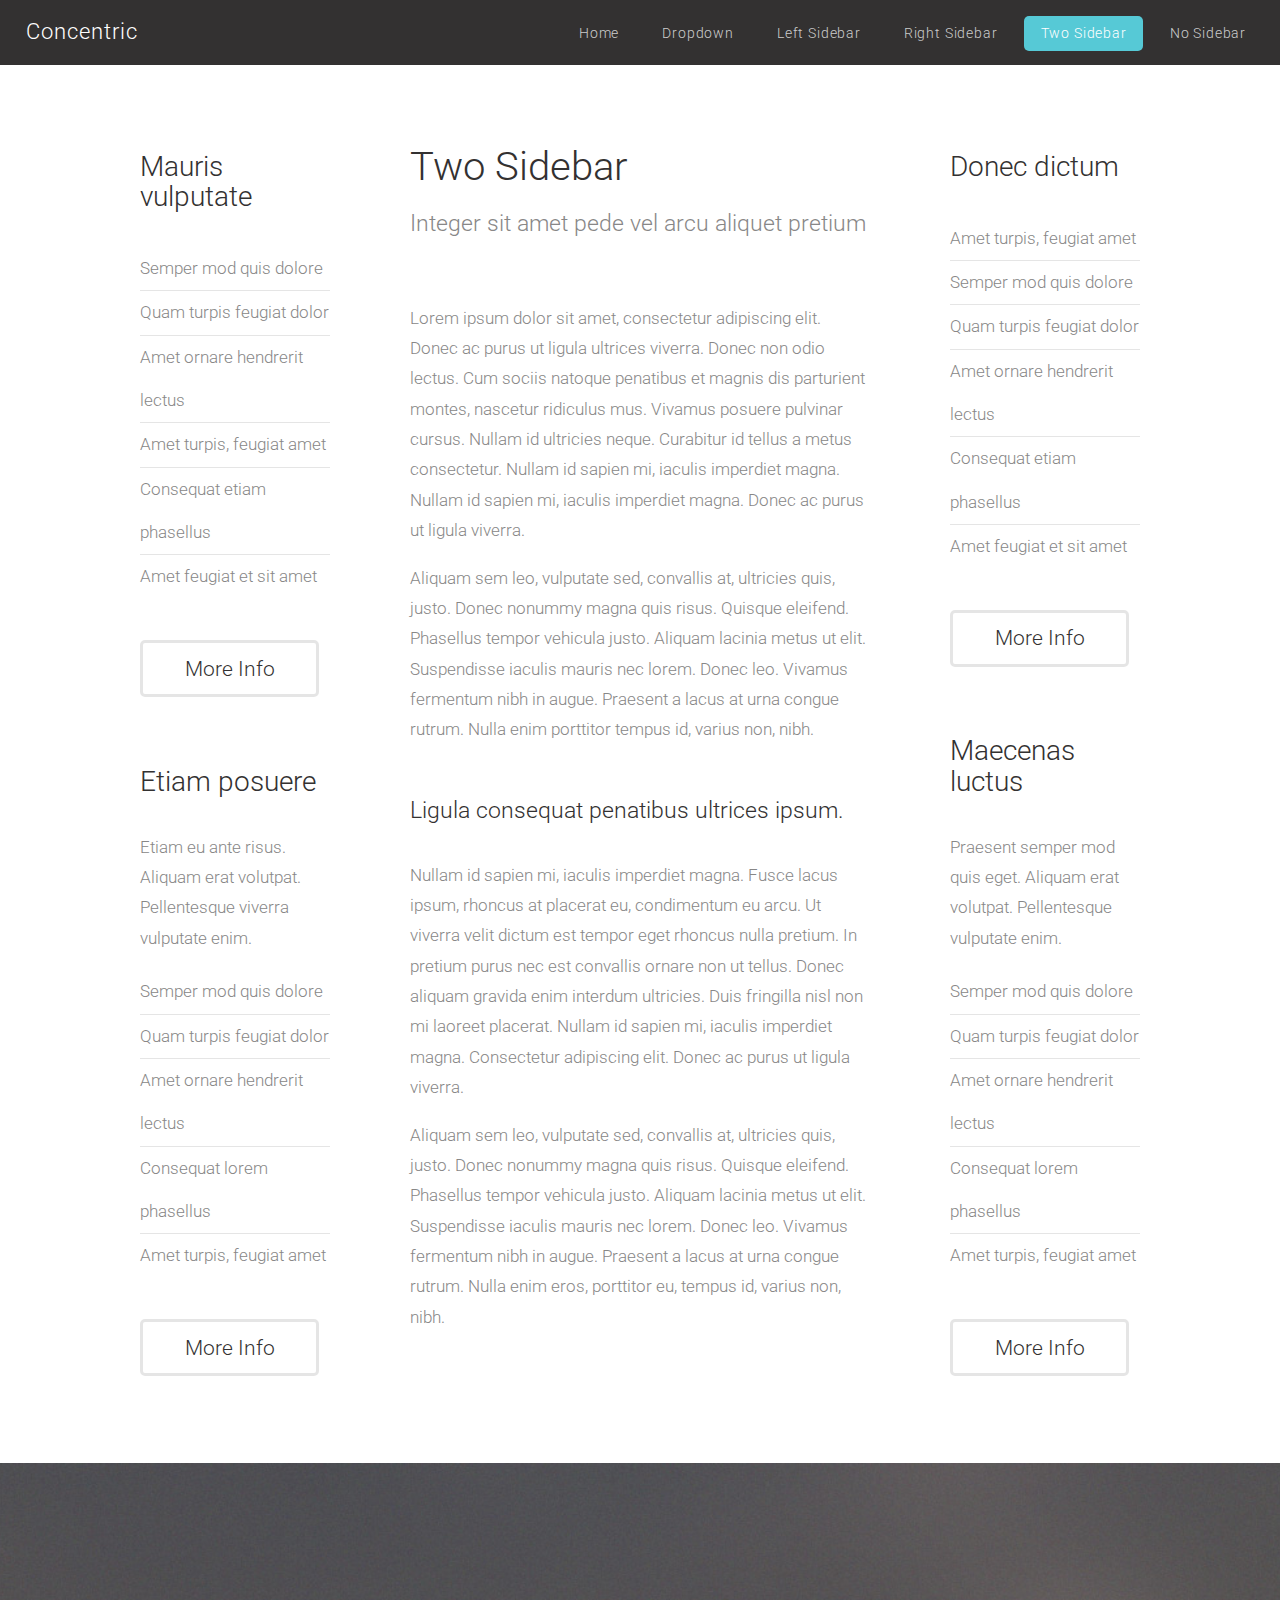
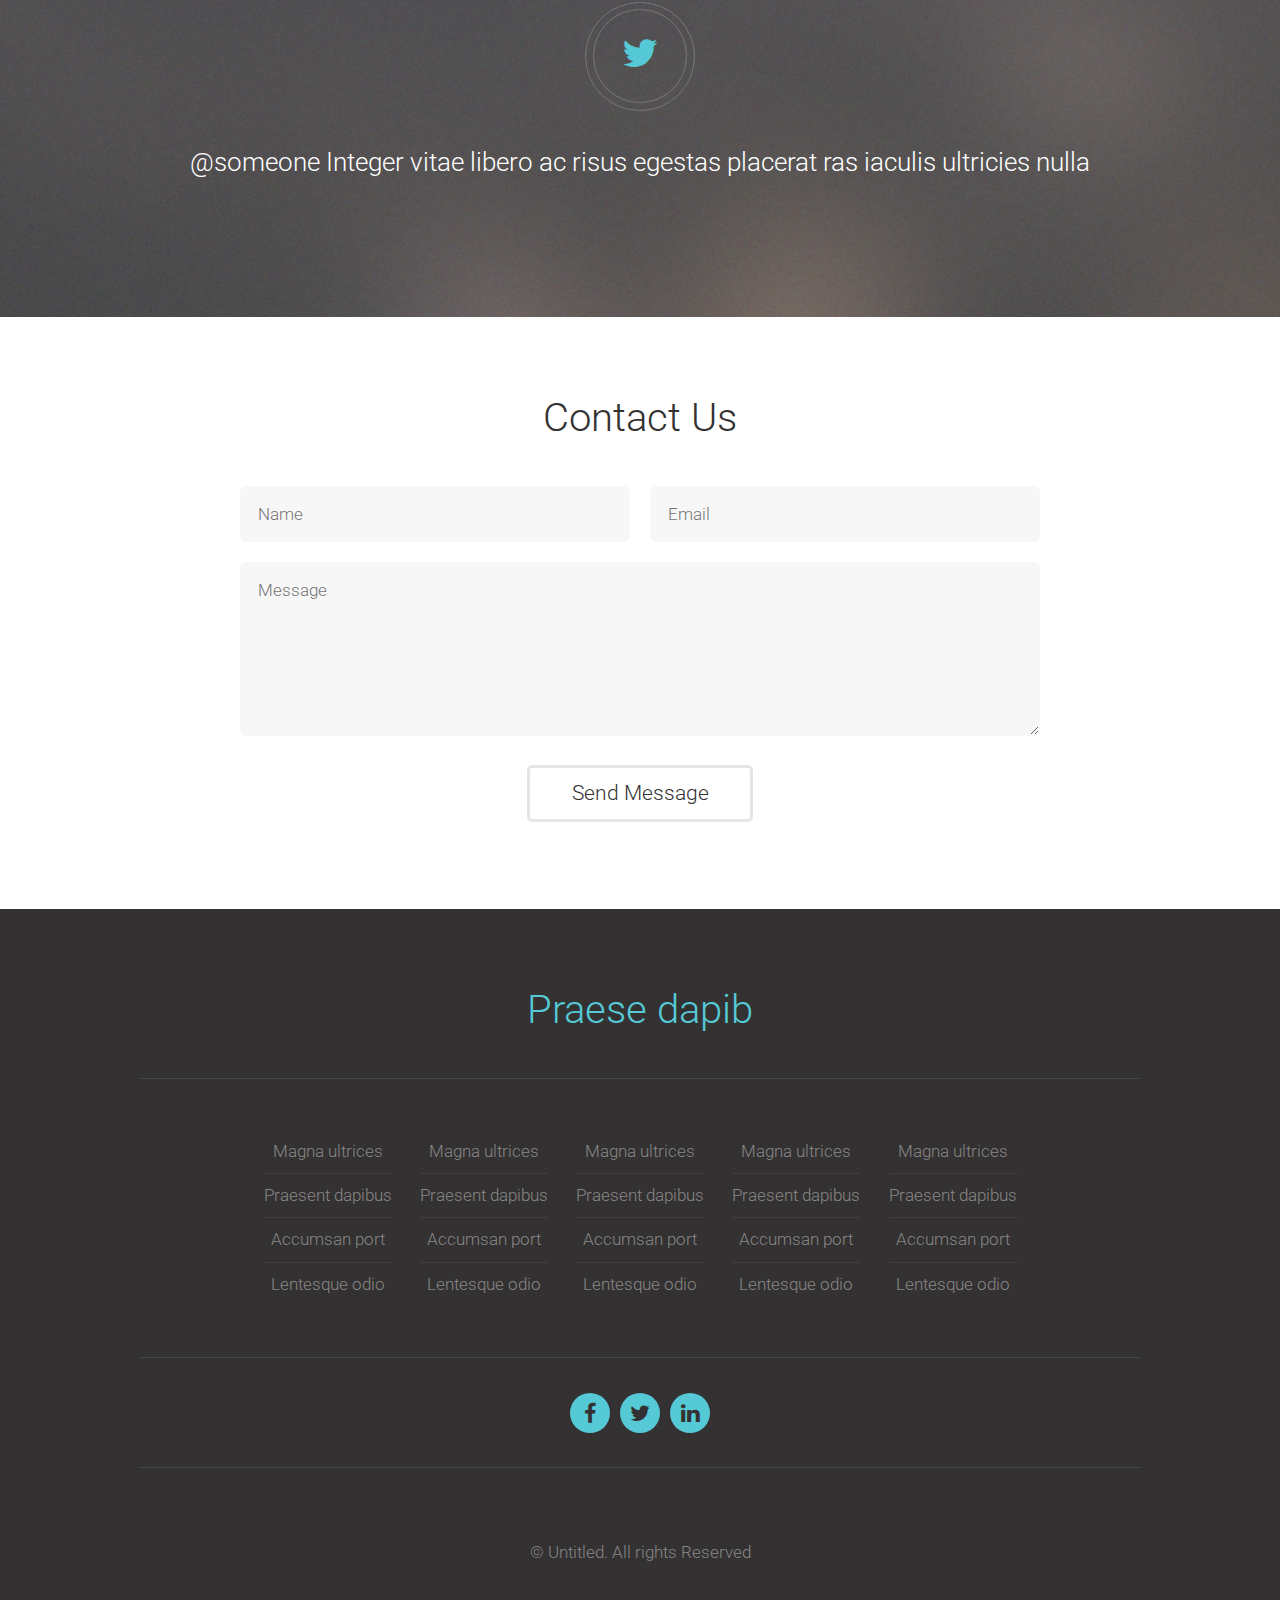
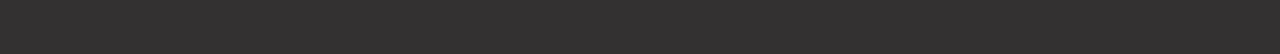
<file: two-sidebar.html>
<!DOCTYPE HTML>
<!--
	Concentric by Pixelarity
	pixelarity.com | hello@pixelarity.com
	License: pixelarity.com/license
-->
<html>
	<head>
		<title>Untitled</title>
		<meta charset="utf-8" />
		<meta name="viewport" content="width=device-width, initial-scale=1, user-scalable=no" />
		<link rel="stylesheet" href="assets/css/main.css" />
	</head>
	<body class="two-sidebar is-preload">
		<div id="page-wrapper">

			<!-- Header -->
				<div id="header">
					<div>

						<!-- Logo -->
							<div id="logo">
								<h1><a href="index.html">Concentric</a></h1>
							</div>

						<!-- Nav -->
							<nav id="nav">
								<ul>
									<li><a href="index.html">Home</a></li>
									<li>
										<a href="#">Dropdown</a>
										<ul>
											<li><a href="#">Lorem ipsum dolor</a></li>
											<li><a href="#">Magna phasellus</a></li>
											<li><a href="#">Etiam dolore nisl</a></li>
											<li>
												<a href="#">Phasellus consequat</a>
												<ul>
													<li><a href="#">Lorem ipsum dolor</a></li>
													<li><a href="#">Phasellus consequat</a></li>
													<li><a href="#">Magna phasellus</a></li>
													<li><a href="#">Etiam dolore nisl</a></li>
													<li><a href="#">Veroeros feugiat</a></li>
												</ul>
											</li>
											<li><a href="#">Veroeros feugiat</a></li>
										</ul>
									</li>
									<li><a href="left-sidebar.html">Left Sidebar</a></li>
									<li><a href="right-sidebar.html">Right Sidebar</a></li>
									<li class="current_page_item"><a href="two-sidebar.html">Two Sidebar</a></li>
									<li><a href="no-sidebar.html">No Sidebar</a></li>
								</ul>
							</nav>

					</div>
				</div>

			<!-- Main -->
				<div id="main">
					<div class="container">

						<div class="row gtr-200">

							<!-- Sidebar -->
								<div id="sidebar" class="col-3 col-12-narrower">

									<section>
										<header>
											<h2>Mauris vulputate</h2>
										</header>
										<ul class="alt">
											<li><a href="#">Semper mod quis dolore</a></li>
											<li><a href="#">Quam turpis feugiat dolor</a></li>
											<li><a href="#">Amet ornare hendrerit lectus</a></li>
											<li><a href="#">Amet turpis, feugiat amet</a></li>
											<li><a href="#">Consequat etiam phasellus</a></li>
											<li><a href="#">Amet feugiat et sit amet</a></li>
										</ul>
										<a href="#" class="button alt">More Info</a>
									</section>

									<section>
										<header>
											<h2>Etiam posuere</h2>
										</header>
										<p>Etiam eu ante risus. Aliquam erat volutpat. Pellentesque viverra vulputate enim.</p>
										<ul class="alt">
											<li><a href="#">Semper mod quis dolore</a></li>
											<li><a href="#">Quam turpis feugiat dolor</a></li>
											<li><a href="#">Amet ornare hendrerit lectus</a></li>
											<li><a href="#">Consequat lorem phasellus</a></li>
											<li><a href="#">Amet turpis, feugiat amet</a></li>
										</ul>
										<a href="#" class="button alt">More Info</a>
									</section>

								</div>

							<!-- Content -->
								<div id="content" class="col-6 col-12-narrower imp-narrower">
									<article>
										<header>
											<h2>Two Sidebar</h2>
											<span class="byline">Integer sit amet pede vel arcu aliquet pretium</span>
										</header>
										<p>Lorem ipsum dolor sit amet, consectetur adipiscing elit. Donec ac purus ut ligula ultrices viverra. Donec non odio lectus. Cum sociis natoque penatibus et magnis dis parturient montes, nascetur ridiculus mus. Vivamus posuere pulvinar cursus. Nullam id ultricies neque. Curabitur id tellus a metus consectetur. Nullam id sapien mi, iaculis imperdiet magna. Nullam id sapien mi, iaculis imperdiet magna. Donec ac purus ut ligula viverra.</p>
										<p>Aliquam sem leo, vulputate sed, convallis at, ultricies quis, justo. Donec nonummy magna quis risus. Quisque eleifend. Phasellus tempor vehicula justo. Aliquam lacinia metus ut elit. Suspendisse iaculis mauris nec lorem. Donec leo. Vivamus fermentum nibh in augue. Praesent a lacus at urna congue rutrum. Nulla enim porttitor tempus id, varius non, nibh.</p>
										<h3>Ligula consequat penatibus ultrices ipsum.</h3>
										<p>Nullam id sapien mi, iaculis imperdiet magna. Fusce lacus ipsum, rhoncus at placerat eu, condimentum eu arcu. Ut viverra velit dictum est tempor eget rhoncus nulla pretium. In pretium purus nec est convallis ornare non ut tellus. Donec aliquam gravida enim interdum ultricies. Duis fringilla nisl non mi laoreet placerat. Nullam id sapien mi, iaculis imperdiet magna. Consectetur adipiscing elit. Donec ac purus ut ligula viverra.</p>
										<p>Aliquam sem leo, vulputate sed, convallis at, ultricies quis, justo. Donec nonummy magna quis risus. Quisque eleifend. Phasellus tempor vehicula justo. Aliquam lacinia metus ut elit. Suspendisse iaculis mauris nec lorem. Donec leo. Vivamus fermentum nibh in augue. Praesent a lacus at urna congue rutrum. Nulla enim eros, porttitor eu, tempus id, varius non, nibh.</p>

									</article>
								</div>

							<!-- Sidebar -->
								<div id="sidebar2" class="col-3 col-12-narrower">

									<section>
										<header>
											<h2>Donec dictum</h2>
										</header>
										<ul class="alt">
											<li><a href="#">Amet turpis, feugiat amet</a></li>
											<li><a href="#">Semper mod quis dolore</a></li>
											<li><a href="#">Quam turpis feugiat dolor</a></li>
											<li><a href="#">Amet ornare hendrerit lectus</a></li>
											<li><a href="#">Consequat etiam phasellus</a></li>
											<li><a href="#">Amet feugiat et sit amet</a></li>
										</ul>
										<a href="#" class="button alt">More Info</a>
									</section>

									<section>
										<header>
											<h2>Maecenas luctus</h2>
										</header>
										<p>Praesent semper mod quis eget. Aliquam erat volutpat. Pellentesque vulputate enim.</p>
										<ul class="alt">
											<li><a href="#">Semper mod quis dolore</a></li>
											<li><a href="#">Quam turpis feugiat dolor</a></li>
											<li><a href="#">Amet ornare hendrerit lectus</a></li>
											<li><a href="#">Consequat lorem phasellus</a></li>
											<li><a href="#">Amet turpis, feugiat amet</a></li>
										</ul>
										<a href="#" class="button alt">More Info</a>
									</section>

								</div>

						</div>
					</div>
				</div>

			<!-- Tweet -->
				<div id="tweets">
					<div class="container">
						<span class="pennant"><span class="icon fa-twitter"></span></span>
						<span class="tweet">@someone Integer vitae libero ac risus egestas placerat ras iaculis ultricies nulla</span>
					</div>
				</div>

			<!-- Contact -->
				<div id="contact">
					<div class="container">
						<section>
							<header>
								<h2>Contact Us</h2>
							</header>
						</section>
						<form method="post" action="#">
							<div class="row gtr-50 gtr-uniform">
								<div class="col-6 col-12-narrower">
									<input name="name" placeholder="Name" type="text" class="text" />
								</div>
								<div class="col-6 col-12-narrower">
									<input name="email" placeholder="Email" type="text" class="text" />
								</div>
								<div class="col-12">
									<textarea name="message" placeholder="Message"></textarea>
								</div>
								<div class="col-12">
									<a href="#" class="button alt">Send Message</a>
								</div>
							</div>
						</form>
					</div>
				</div>

			<!-- Footer -->
				<section id="footer">
					<div class="container">
						<header>
							<h2>Praese dapib</h2>
						</header>

						<!-- Lists -->
								<ul class="lists">
									<li>
										<ul class="alt">
											<li><a href="#">Magna ultrices</a></li>
											<li><a href="#">Praesent dapibus</a></li>
											<li><a href="#">Accumsan port</a></li>
											<li><a href="#">Lentesque odio</a></li>
										</ul>
									</li>
									<li>
										<ul class="alt">
											<li><a href="#">Magna ultrices</a></li>
											<li><a href="#">Praesent dapibus</a></li>
											<li><a href="#">Accumsan port</a></li>
											<li><a href="#">Lentesque odio</a></li>
										</ul>
									</li>
									<li>
										<ul class="alt">
											<li><a href="#">Magna ultrices</a></li>
											<li><a href="#">Praesent dapibus</a></li>
											<li><a href="#">Accumsan port</a></li>
											<li><a href="#">Lentesque odio</a></li>
										</ul>
									</li>
									<li>
										<ul class="alt">
											<li><a href="#">Magna ultrices</a></li>
											<li><a href="#">Praesent dapibus</a></li>
											<li><a href="#">Accumsan port</a></li>
											<li><a href="#">Lentesque odio</a></li>
										</ul>
									</li>
									<li>
										<ul class="alt">
											<li><a href="#">Magna ultrices</a></li>
											<li><a href="#">Praesent dapibus</a></li>
											<li><a href="#">Accumsan port</a></li>
											<li><a href="#">Lentesque odio</a></li>
										</ul>
									</li>
								</ul>

						<!-- Social -->
							<section>
								<ul class="social">
									<li><a href="#" class="icon fa-facebook"><span>Facebook</span></a></li>
									<li><a href="#" class="icon fa-twitter"><span>Twitter</span></a></li>
									<li><a href="#" class="icon fa-linkedin"><span>Linkedin</span></a></li>
								</ul>
							</section>

						<!-- Copyright -->
							<div class="copyright">
								&copy; Untitled. All rights Reserved
							</div>

					</div>
				</section>

		</div>

		<!-- Scripts -->
			<script src="assets/js/jquery.min.js"></script>
			<script src="assets/js/jquery.dropotron.min.js"></script>
			<script src="assets/js/browser.min.js"></script>
			<script src="assets/js/breakpoints.min.js"></script>
			<script src="assets/js/util.js"></script>
			<script src="assets/js/main.js"></script>

	</body>
</html>
</file>
<file: assets/css/main.css>
@import url("https://fonts.googleapis.com/css?family=Roboto:400,300,300italic,100");
@import url("font-awesome.min.css");

/*
	Concentric by Pixelarity
	pixelarity.com | hello@pixelarity.com
	License: pixelarity.com/license
*/

html, body, div, span, applet, object,
iframe, h1, h2, h3, h4, h5, h6, p, blockquote,
pre, a, abbr, acronym, address, big, cite,
code, del, dfn, em, img, ins, kbd, q, s, samp,
small, strike, strong, sub, sup, tt, var, b,
u, i, center, dl, dt, dd, ol, ul, li, fieldset,
form, label, legend, table, caption, tbody,
tfoot, thead, tr, th, td, article, aside,
canvas, details, embed, figure, figcaption,
footer, header, hgroup, menu, nav, output, ruby,
section, summary, time, mark, audio, video {
	margin: 0;
	padding: 0;
	border: 0;
	font-size: 100%;
	font: inherit;
	vertical-align: baseline;}

article, aside, details, figcaption, figure,
footer, header, hgroup, menu, nav, section {
	display: block;}

body {
	line-height: 1;
}

ol, ul {
	list-style: none;
}

blockquote, q {
	quotes: none;
}

	blockquote:before, blockquote:after, q:before, q:after {
		content: '';
		content: none;
	}

table {
	border-collapse: collapse;
	border-spacing: 0;
}

body {
	-webkit-text-size-adjust: none;
}

mark {
	background-color: transparent;
	color: inherit;
}

input::-moz-focus-inner {
	border: 0;
	padding: 0;
}

input, select, textarea {
	-moz-appearance: none;
	-webkit-appearance: none;
	-ms-appearance: none;
	appearance: none;
}

/* Basic */

	html {
		box-sizing: border-box;
	}

	*, *:before, *:after {
		box-sizing: inherit;
	}

	body {
		background: #333131;
	}

		body.is-preload *, body.is-preload *:before, body.is-preload *:after {
			-moz-animation: none !important;
			-webkit-animation: none !important;
			-ms-animation: none !important;
			animation: none !important;
			-moz-transition: none !important;
			-webkit-transition: none !important;
			-ms-transition: none !important;
			transition: none !important;
		}

	body, input, textarea, select {
		font-family: 'Roboto', sans-serif;
		font-size: 15pt;
		font-weight: 300;
		line-height: 1.75em;
		color: #888787;
	}

	h1, h2, h3, h4, h5, h6 {
		font-weight: 300;
		color: #333131;
	}

		h1 a, h2 a, h3 a, h4 a, h5 a, h6 a {
			color: inherit;
			text-decoration: none;
		}

	strong, b {
		font-weight: 400;
		color: #333131;
	}

	em, i {
		font-style: italic;
	}

	a {
		color: #56C9D6;
	}

	sub {
		position: relative;
		top: 0.5em;
		font-size: 0.8em;
	}

	sup {
		position: relative;
		top: -0.5em;
		font-size: 0.8em;
	}

	hr {
		border: 0;
		border-top: solid 1px #ddd;
	}

	blockquote {
		border-left: solid 0.5em #ddd;
		padding: 1em 0 1em 2em;
		font-style: italic;
	}

	p, ul, ol, dl, table {
		margin-bottom: 1em;
	}

	header {
		margin-bottom: 3em;
	}

		header h2 {
			font-weight: 300;
			font-size: 2.3em;
			color: #333131;
		}

		header .byline {
			display: block;
			padding: 1.2em 0 0.5em 0;
			font-size: 1.3em;
			font-weight: 300;
		}

	br.clear {
		clear: both;
	}

/* Row */

	.row {
		display: flex;
		flex-wrap: wrap;
		box-sizing: border-box;
		align-items: stretch;
	}

		.row > * {
			box-sizing: border-box;
		}

		.row.gtr-uniform > * > :last-child {
			margin-bottom: 0;
		}

		.row.aln-left {
			justify-content: flex-start;
		}

		.row.aln-center {
			justify-content: center;
		}

		.row.aln-right {
			justify-content: flex-end;
		}

		.row.aln-top {
			align-items: flex-start;
		}

		.row.aln-middle {
			align-items: center;
		}

		.row.aln-bottom {
			align-items: flex-end;
		}

		.row > .imp {
			order: -1;
		}

		.row > .col-1 {
			width: 8.3333333333%;
		}

		.row > .off-1 {
			margin-left: 8.3333333333%;
		}

		.row > .col-2 {
			width: 16.6666666667%;
		}

		.row > .off-2 {
			margin-left: 16.6666666667%;
		}

		.row > .col-3 {
			width: 25%;
		}

		.row > .off-3 {
			margin-left: 25%;
		}

		.row > .col-4 {
			width: 33.3333333333%;
		}

		.row > .off-4 {
			margin-left: 33.3333333333%;
		}

		.row > .col-5 {
			width: 41.6666666667%;
		}

		.row > .off-5 {
			margin-left: 41.6666666667%;
		}

		.row > .col-6 {
			width: 50%;
		}

		.row > .off-6 {
			margin-left: 50%;
		}

		.row > .col-7 {
			width: 58.3333333333%;
		}

		.row > .off-7 {
			margin-left: 58.3333333333%;
		}

		.row > .col-8 {
			width: 66.6666666667%;
		}

		.row > .off-8 {
			margin-left: 66.6666666667%;
		}

		.row > .col-9 {
			width: 75%;
		}

		.row > .off-9 {
			margin-left: 75%;
		}

		.row > .col-10 {
			width: 83.3333333333%;
		}

		.row > .off-10 {
			margin-left: 83.3333333333%;
		}

		.row > .col-11 {
			width: 91.6666666667%;
		}

		.row > .off-11 {
			margin-left: 91.6666666667%;
		}

		.row > .col-12 {
			width: 100%;
		}

		.row > .off-12 {
			margin-left: 100%;
		}

		.row.gtr-0 {
			margin-top: 0;
			margin-left: 0px;
		}

			.row.gtr-0 > * {
				padding: 0 0 0 0px;
			}

			.row.gtr-0.gtr-uniform {
				margin-top: 0px;
			}

				.row.gtr-0.gtr-uniform > * {
					padding-top: 0px;
				}

		.row.gtr-25 {
			margin-top: 0;
			margin-left: -10px;
		}

			.row.gtr-25 > * {
				padding: 0 0 0 10px;
			}

			.row.gtr-25.gtr-uniform {
				margin-top: -10px;
			}

				.row.gtr-25.gtr-uniform > * {
					padding-top: 10px;
				}

		.row.gtr-50 {
			margin-top: 0;
			margin-left: -20px;
		}

			.row.gtr-50 > * {
				padding: 0 0 0 20px;
			}

			.row.gtr-50.gtr-uniform {
				margin-top: -20px;
			}

				.row.gtr-50.gtr-uniform > * {
					padding-top: 20px;
				}

		.row {
			margin-top: 0;
			margin-left: -40px;
		}

			.row > * {
				padding: 0 0 0 40px;
			}

			.row.gtr-uniform {
				margin-top: -40px;
			}

				.row.gtr-uniform > * {
					padding-top: 40px;
				}

		.row.gtr-150 {
			margin-top: 0;
			margin-left: -60px;
		}

			.row.gtr-150 > * {
				padding: 0 0 0 60px;
			}

			.row.gtr-150.gtr-uniform {
				margin-top: -60px;
			}

				.row.gtr-150.gtr-uniform > * {
					padding-top: 60px;
				}

		.row.gtr-200 {
			margin-top: 0;
			margin-left: -80px;
		}

			.row.gtr-200 > * {
				padding: 0 0 0 80px;
			}

			.row.gtr-200.gtr-uniform {
				margin-top: -80px;
			}

				.row.gtr-200.gtr-uniform > * {
					padding-top: 80px;
				}

		@media screen and (max-width: 1680px) {

			.row {
				display: flex;
				flex-wrap: wrap;
				box-sizing: border-box;
				align-items: stretch;
			}

				.row > * {
					box-sizing: border-box;
				}

				.row.gtr-uniform > * > :last-child {
					margin-bottom: 0;
				}

				.row.aln-left {
					justify-content: flex-start;
				}

				.row.aln-center {
					justify-content: center;
				}

				.row.aln-right {
					justify-content: flex-end;
				}

				.row.aln-top {
					align-items: flex-start;
				}

				.row.aln-middle {
					align-items: center;
				}

				.row.aln-bottom {
					align-items: flex-end;
				}

				.row > .imp-wide {
					order: -1;
				}

				.row > .col-1-wide {
					width: 8.3333333333%;
				}

				.row > .off-1-wide {
					margin-left: 8.3333333333%;
				}

				.row > .col-2-wide {
					width: 16.6666666667%;
				}

				.row > .off-2-wide {
					margin-left: 16.6666666667%;
				}

				.row > .col-3-wide {
					width: 25%;
				}

				.row > .off-3-wide {
					margin-left: 25%;
				}

				.row > .col-4-wide {
					width: 33.3333333333%;
				}

				.row > .off-4-wide {
					margin-left: 33.3333333333%;
				}

				.row > .col-5-wide {
					width: 41.6666666667%;
				}

				.row > .off-5-wide {
					margin-left: 41.6666666667%;
				}

				.row > .col-6-wide {
					width: 50%;
				}

				.row > .off-6-wide {
					margin-left: 50%;
				}

				.row > .col-7-wide {
					width: 58.3333333333%;
				}

				.row > .off-7-wide {
					margin-left: 58.3333333333%;
				}

				.row > .col-8-wide {
					width: 66.6666666667%;
				}

				.row > .off-8-wide {
					margin-left: 66.6666666667%;
				}

				.row > .col-9-wide {
					width: 75%;
				}

				.row > .off-9-wide {
					margin-left: 75%;
				}

				.row > .col-10-wide {
					width: 83.3333333333%;
				}

				.row > .off-10-wide {
					margin-left: 83.3333333333%;
				}

				.row > .col-11-wide {
					width: 91.6666666667%;
				}

				.row > .off-11-wide {
					margin-left: 91.6666666667%;
				}

				.row > .col-12-wide {
					width: 100%;
				}

				.row > .off-12-wide {
					margin-left: 100%;
				}

				.row.gtr-0 {
					margin-top: 0;
					margin-left: 0px;
				}

					.row.gtr-0 > * {
						padding: 0 0 0 0px;
					}

					.row.gtr-0.gtr-uniform {
						margin-top: 0px;
					}

						.row.gtr-0.gtr-uniform > * {
							padding-top: 0px;
						}

				.row.gtr-25 {
					margin-top: 0;
					margin-left: -10px;
				}

					.row.gtr-25 > * {
						padding: 0 0 0 10px;
					}

					.row.gtr-25.gtr-uniform {
						margin-top: -10px;
					}

						.row.gtr-25.gtr-uniform > * {
							padding-top: 10px;
						}

				.row.gtr-50 {
					margin-top: 0;
					margin-left: -20px;
				}

					.row.gtr-50 > * {
						padding: 0 0 0 20px;
					}

					.row.gtr-50.gtr-uniform {
						margin-top: -20px;
					}

						.row.gtr-50.gtr-uniform > * {
							padding-top: 20px;
						}

				.row {
					margin-top: 0;
					margin-left: -40px;
				}

					.row > * {
						padding: 0 0 0 40px;
					}

					.row.gtr-uniform {
						margin-top: -40px;
					}

						.row.gtr-uniform > * {
							padding-top: 40px;
						}

				.row.gtr-150 {
					margin-top: 0;
					margin-left: -60px;
				}

					.row.gtr-150 > * {
						padding: 0 0 0 60px;
					}

					.row.gtr-150.gtr-uniform {
						margin-top: -60px;
					}

						.row.gtr-150.gtr-uniform > * {
							padding-top: 60px;
						}

				.row.gtr-200 {
					margin-top: 0;
					margin-left: -80px;
				}

					.row.gtr-200 > * {
						padding: 0 0 0 80px;
					}

					.row.gtr-200.gtr-uniform {
						margin-top: -80px;
					}

						.row.gtr-200.gtr-uniform > * {
							padding-top: 80px;
						}

		}

		@media screen and (max-width: 1280px) {

			.row {
				display: flex;
				flex-wrap: wrap;
				box-sizing: border-box;
				align-items: stretch;
			}

				.row > * {
					box-sizing: border-box;
				}

				.row.gtr-uniform > * > :last-child {
					margin-bottom: 0;
				}

				.row.aln-left {
					justify-content: flex-start;
				}

				.row.aln-center {
					justify-content: center;
				}

				.row.aln-right {
					justify-content: flex-end;
				}

				.row.aln-top {
					align-items: flex-start;
				}

				.row.aln-middle {
					align-items: center;
				}

				.row.aln-bottom {
					align-items: flex-end;
				}

				.row > .imp-normal {
					order: -1;
				}

				.row > .col-1-normal {
					width: 8.3333333333%;
				}

				.row > .off-1-normal {
					margin-left: 8.3333333333%;
				}

				.row > .col-2-normal {
					width: 16.6666666667%;
				}

				.row > .off-2-normal {
					margin-left: 16.6666666667%;
				}

				.row > .col-3-normal {
					width: 25%;
				}

				.row > .off-3-normal {
					margin-left: 25%;
				}

				.row > .col-4-normal {
					width: 33.3333333333%;
				}

				.row > .off-4-normal {
					margin-left: 33.3333333333%;
				}

				.row > .col-5-normal {
					width: 41.6666666667%;
				}

				.row > .off-5-normal {
					margin-left: 41.6666666667%;
				}

				.row > .col-6-normal {
					width: 50%;
				}

				.row > .off-6-normal {
					margin-left: 50%;
				}

				.row > .col-7-normal {
					width: 58.3333333333%;
				}

				.row > .off-7-normal {
					margin-left: 58.3333333333%;
				}

				.row > .col-8-normal {
					width: 66.6666666667%;
				}

				.row > .off-8-normal {
					margin-left: 66.6666666667%;
				}

				.row > .col-9-normal {
					width: 75%;
				}

				.row > .off-9-normal {
					margin-left: 75%;
				}

				.row > .col-10-normal {
					width: 83.3333333333%;
				}

				.row > .off-10-normal {
					margin-left: 83.3333333333%;
				}

				.row > .col-11-normal {
					width: 91.6666666667%;
				}

				.row > .off-11-normal {
					margin-left: 91.6666666667%;
				}

				.row > .col-12-normal {
					width: 100%;
				}

				.row > .off-12-normal {
					margin-left: 100%;
				}

				.row.gtr-0 {
					margin-top: 0;
					margin-left: 0px;
				}

					.row.gtr-0 > * {
						padding: 0 0 0 0px;
					}

					.row.gtr-0.gtr-uniform {
						margin-top: 0px;
					}

						.row.gtr-0.gtr-uniform > * {
							padding-top: 0px;
						}

				.row.gtr-25 {
					margin-top: 0;
					margin-left: -10px;
				}

					.row.gtr-25 > * {
						padding: 0 0 0 10px;
					}

					.row.gtr-25.gtr-uniform {
						margin-top: -10px;
					}

						.row.gtr-25.gtr-uniform > * {
							padding-top: 10px;
						}

				.row.gtr-50 {
					margin-top: 0;
					margin-left: -20px;
				}

					.row.gtr-50 > * {
						padding: 0 0 0 20px;
					}

					.row.gtr-50.gtr-uniform {
						margin-top: -20px;
					}

						.row.gtr-50.gtr-uniform > * {
							padding-top: 20px;
						}

				.row {
					margin-top: 0;
					margin-left: -40px;
				}

					.row > * {
						padding: 0 0 0 40px;
					}

					.row.gtr-uniform {
						margin-top: -40px;
					}

						.row.gtr-uniform > * {
							padding-top: 40px;
						}

				.row.gtr-150 {
					margin-top: 0;
					margin-left: -60px;
				}

					.row.gtr-150 > * {
						padding: 0 0 0 60px;
					}

					.row.gtr-150.gtr-uniform {
						margin-top: -60px;
					}

						.row.gtr-150.gtr-uniform > * {
							padding-top: 60px;
						}

				.row.gtr-200 {
					margin-top: 0;
					margin-left: -80px;
				}

					.row.gtr-200 > * {
						padding: 0 0 0 80px;
					}

					.row.gtr-200.gtr-uniform {
						margin-top: -80px;
					}

						.row.gtr-200.gtr-uniform > * {
							padding-top: 80px;
						}

		}

		@media screen and (max-width: 1080px) {

			.row {
				display: flex;
				flex-wrap: wrap;
				box-sizing: border-box;
				align-items: stretch;
			}

				.row > * {
					box-sizing: border-box;
				}

				.row.gtr-uniform > * > :last-child {
					margin-bottom: 0;
				}

				.row.aln-left {
					justify-content: flex-start;
				}

				.row.aln-center {
					justify-content: center;
				}

				.row.aln-right {
					justify-content: flex-end;
				}

				.row.aln-top {
					align-items: flex-start;
				}

				.row.aln-middle {
					align-items: center;
				}

				.row.aln-bottom {
					align-items: flex-end;
				}

				.row > .imp-narrow {
					order: -1;
				}

				.row > .col-1-narrow {
					width: 8.3333333333%;
				}

				.row > .off-1-narrow {
					margin-left: 8.3333333333%;
				}

				.row > .col-2-narrow {
					width: 16.6666666667%;
				}

				.row > .off-2-narrow {
					margin-left: 16.6666666667%;
				}

				.row > .col-3-narrow {
					width: 25%;
				}

				.row > .off-3-narrow {
					margin-left: 25%;
				}

				.row > .col-4-narrow {
					width: 33.3333333333%;
				}

				.row > .off-4-narrow {
					margin-left: 33.3333333333%;
				}

				.row > .col-5-narrow {
					width: 41.6666666667%;
				}

				.row > .off-5-narrow {
					margin-left: 41.6666666667%;
				}

				.row > .col-6-narrow {
					width: 50%;
				}

				.row > .off-6-narrow {
					margin-left: 50%;
				}

				.row > .col-7-narrow {
					width: 58.3333333333%;
				}

				.row > .off-7-narrow {
					margin-left: 58.3333333333%;
				}

				.row > .col-8-narrow {
					width: 66.6666666667%;
				}

				.row > .off-8-narrow {
					margin-left: 66.6666666667%;
				}

				.row > .col-9-narrow {
					width: 75%;
				}

				.row > .off-9-narrow {
					margin-left: 75%;
				}

				.row > .col-10-narrow {
					width: 83.3333333333%;
				}

				.row > .off-10-narrow {
					margin-left: 83.3333333333%;
				}

				.row > .col-11-narrow {
					width: 91.6666666667%;
				}

				.row > .off-11-narrow {
					margin-left: 91.6666666667%;
				}

				.row > .col-12-narrow {
					width: 100%;
				}

				.row > .off-12-narrow {
					margin-left: 100%;
				}

				.row.gtr-0 {
					margin-top: 0;
					margin-left: 0px;
				}

					.row.gtr-0 > * {
						padding: 0 0 0 0px;
					}

					.row.gtr-0.gtr-uniform {
						margin-top: 0px;
					}

						.row.gtr-0.gtr-uniform > * {
							padding-top: 0px;
						}

				.row.gtr-25 {
					margin-top: 0;
					margin-left: -5px;
				}

					.row.gtr-25 > * {
						padding: 0 0 0 5px;
					}

					.row.gtr-25.gtr-uniform {
						margin-top: -5px;
					}

						.row.gtr-25.gtr-uniform > * {
							padding-top: 5px;
						}

				.row.gtr-50 {
					margin-top: 0;
					margin-left: -10px;
				}

					.row.gtr-50 > * {
						padding: 0 0 0 10px;
					}

					.row.gtr-50.gtr-uniform {
						margin-top: -10px;
					}

						.row.gtr-50.gtr-uniform > * {
							padding-top: 10px;
						}

				.row {
					margin-top: 0;
					margin-left: -20px;
				}

					.row > * {
						padding: 0 0 0 20px;
					}

					.row.gtr-uniform {
						margin-top: -20px;
					}

						.row.gtr-uniform > * {
							padding-top: 20px;
						}

				.row.gtr-150 {
					margin-top: 0;
					margin-left: -30px;
				}

					.row.gtr-150 > * {
						padding: 0 0 0 30px;
					}

					.row.gtr-150.gtr-uniform {
						margin-top: -30px;
					}

						.row.gtr-150.gtr-uniform > * {
							padding-top: 30px;
						}

				.row.gtr-200 {
					margin-top: 0;
					margin-left: -40px;
				}

					.row.gtr-200 > * {
						padding: 0 0 0 40px;
					}

					.row.gtr-200.gtr-uniform {
						margin-top: -40px;
					}

						.row.gtr-200.gtr-uniform > * {
							padding-top: 40px;
						}

		}

		@media screen and (max-width: 960px) {

			.row {
				display: flex;
				flex-wrap: wrap;
				box-sizing: border-box;
				align-items: stretch;
			}

				.row > * {
					box-sizing: border-box;
				}

				.row.gtr-uniform > * > :last-child {
					margin-bottom: 0;
				}

				.row.aln-left {
					justify-content: flex-start;
				}

				.row.aln-center {
					justify-content: center;
				}

				.row.aln-right {
					justify-content: flex-end;
				}

				.row.aln-top {
					align-items: flex-start;
				}

				.row.aln-middle {
					align-items: center;
				}

				.row.aln-bottom {
					align-items: flex-end;
				}

				.row > .imp-narrower {
					order: -1;
				}

				.row > .col-1-narrower {
					width: 8.3333333333%;
				}

				.row > .off-1-narrower {
					margin-left: 8.3333333333%;
				}

				.row > .col-2-narrower {
					width: 16.6666666667%;
				}

				.row > .off-2-narrower {
					margin-left: 16.6666666667%;
				}

				.row > .col-3-narrower {
					width: 25%;
				}

				.row > .off-3-narrower {
					margin-left: 25%;
				}

				.row > .col-4-narrower {
					width: 33.3333333333%;
				}

				.row > .off-4-narrower {
					margin-left: 33.3333333333%;
				}

				.row > .col-5-narrower {
					width: 41.6666666667%;
				}

				.row > .off-5-narrower {
					margin-left: 41.6666666667%;
				}

				.row > .col-6-narrower {
					width: 50%;
				}

				.row > .off-6-narrower {
					margin-left: 50%;
				}

				.row > .col-7-narrower {
					width: 58.3333333333%;
				}

				.row > .off-7-narrower {
					margin-left: 58.3333333333%;
				}

				.row > .col-8-narrower {
					width: 66.6666666667%;
				}

				.row > .off-8-narrower {
					margin-left: 66.6666666667%;
				}

				.row > .col-9-narrower {
					width: 75%;
				}

				.row > .off-9-narrower {
					margin-left: 75%;
				}

				.row > .col-10-narrower {
					width: 83.3333333333%;
				}

				.row > .off-10-narrower {
					margin-left: 83.3333333333%;
				}

				.row > .col-11-narrower {
					width: 91.6666666667%;
				}

				.row > .off-11-narrower {
					margin-left: 91.6666666667%;
				}

				.row > .col-12-narrower {
					width: 100%;
				}

				.row > .off-12-narrower {
					margin-left: 100%;
				}

				.row.gtr-0 {
					margin-top: 0;
					margin-left: 0px;
				}

					.row.gtr-0 > * {
						padding: 0 0 0 0px;
					}

					.row.gtr-0.gtr-uniform {
						margin-top: 0px;
					}

						.row.gtr-0.gtr-uniform > * {
							padding-top: 0px;
						}

				.row.gtr-25 {
					margin-top: 0;
					margin-left: -5px;
				}

					.row.gtr-25 > * {
						padding: 0 0 0 5px;
					}

					.row.gtr-25.gtr-uniform {
						margin-top: -5px;
					}

						.row.gtr-25.gtr-uniform > * {
							padding-top: 5px;
						}

				.row.gtr-50 {
					margin-top: 0;
					margin-left: -10px;
				}

					.row.gtr-50 > * {
						padding: 0 0 0 10px;
					}

					.row.gtr-50.gtr-uniform {
						margin-top: -10px;
					}

						.row.gtr-50.gtr-uniform > * {
							padding-top: 10px;
						}

				.row {
					margin-top: 0;
					margin-left: -20px;
				}

					.row > * {
						padding: 0 0 0 20px;
					}

					.row.gtr-uniform {
						margin-top: -20px;
					}

						.row.gtr-uniform > * {
							padding-top: 20px;
						}

				.row.gtr-150 {
					margin-top: 0;
					margin-left: -30px;
				}

					.row.gtr-150 > * {
						padding: 0 0 0 30px;
					}

					.row.gtr-150.gtr-uniform {
						margin-top: -30px;
					}

						.row.gtr-150.gtr-uniform > * {
							padding-top: 30px;
						}

				.row.gtr-200 {
					margin-top: 0;
					margin-left: -40px;
				}

					.row.gtr-200 > * {
						padding: 0 0 0 40px;
					}

					.row.gtr-200.gtr-uniform {
						margin-top: -40px;
					}

						.row.gtr-200.gtr-uniform > * {
							padding-top: 40px;
						}

		}

		@media screen and (max-width: 736px) {

			.row {
				display: flex;
				flex-wrap: wrap;
				box-sizing: border-box;
				align-items: stretch;
			}

				.row > * {
					box-sizing: border-box;
				}

				.row.gtr-uniform > * > :last-child {
					margin-bottom: 0;
				}

				.row.aln-left {
					justify-content: flex-start;
				}

				.row.aln-center {
					justify-content: center;
				}

				.row.aln-right {
					justify-content: flex-end;
				}

				.row.aln-top {
					align-items: flex-start;
				}

				.row.aln-middle {
					align-items: center;
				}

				.row.aln-bottom {
					align-items: flex-end;
				}

				.row > .imp-mobile {
					order: -1;
				}

				.row > .col-1-mobile {
					width: 8.3333333333%;
				}

				.row > .off-1-mobile {
					margin-left: 8.3333333333%;
				}

				.row > .col-2-mobile {
					width: 16.6666666667%;
				}

				.row > .off-2-mobile {
					margin-left: 16.6666666667%;
				}

				.row > .col-3-mobile {
					width: 25%;
				}

				.row > .off-3-mobile {
					margin-left: 25%;
				}

				.row > .col-4-mobile {
					width: 33.3333333333%;
				}

				.row > .off-4-mobile {
					margin-left: 33.3333333333%;
				}

				.row > .col-5-mobile {
					width: 41.6666666667%;
				}

				.row > .off-5-mobile {
					margin-left: 41.6666666667%;
				}

				.row > .col-6-mobile {
					width: 50%;
				}

				.row > .off-6-mobile {
					margin-left: 50%;
				}

				.row > .col-7-mobile {
					width: 58.3333333333%;
				}

				.row > .off-7-mobile {
					margin-left: 58.3333333333%;
				}

				.row > .col-8-mobile {
					width: 66.6666666667%;
				}

				.row > .off-8-mobile {
					margin-left: 66.6666666667%;
				}

				.row > .col-9-mobile {
					width: 75%;
				}

				.row > .off-9-mobile {
					margin-left: 75%;
				}

				.row > .col-10-mobile {
					width: 83.3333333333%;
				}

				.row > .off-10-mobile {
					margin-left: 83.3333333333%;
				}

				.row > .col-11-mobile {
					width: 91.6666666667%;
				}

				.row > .off-11-mobile {
					margin-left: 91.6666666667%;
				}

				.row > .col-12-mobile {
					width: 100%;
				}

				.row > .off-12-mobile {
					margin-left: 100%;
				}

				.row.gtr-0 {
					margin-top: 0;
					margin-left: 0px;
				}

					.row.gtr-0 > * {
						padding: 0 0 0 0px;
					}

					.row.gtr-0.gtr-uniform {
						margin-top: 0px;
					}

						.row.gtr-0.gtr-uniform > * {
							padding-top: 0px;
						}

				.row.gtr-25 {
					margin-top: 0;
					margin-left: -5px;
				}

					.row.gtr-25 > * {
						padding: 0 0 0 5px;
					}

					.row.gtr-25.gtr-uniform {
						margin-top: -5px;
					}

						.row.gtr-25.gtr-uniform > * {
							padding-top: 5px;
						}

				.row.gtr-50 {
					margin-top: 0;
					margin-left: -10px;
				}

					.row.gtr-50 > * {
						padding: 0 0 0 10px;
					}

					.row.gtr-50.gtr-uniform {
						margin-top: -10px;
					}

						.row.gtr-50.gtr-uniform > * {
							padding-top: 10px;
						}

				.row {
					margin-top: 0;
					margin-left: -20px;
				}

					.row > * {
						padding: 0 0 0 20px;
					}

					.row.gtr-uniform {
						margin-top: -20px;
					}

						.row.gtr-uniform > * {
							padding-top: 20px;
						}

				.row.gtr-150 {
					margin-top: 0;
					margin-left: -30px;
				}

					.row.gtr-150 > * {
						padding: 0 0 0 30px;
					}

					.row.gtr-150.gtr-uniform {
						margin-top: -30px;
					}

						.row.gtr-150.gtr-uniform > * {
							padding-top: 30px;
						}

				.row.gtr-200 {
					margin-top: 0;
					margin-left: -40px;
				}

					.row.gtr-200 > * {
						padding: 0 0 0 40px;
					}

					.row.gtr-200.gtr-uniform {
						margin-top: -40px;
					}

						.row.gtr-200.gtr-uniform > * {
							padding-top: 40px;
						}

		}

/* Container */

	.container {
		margin: 0 auto;
		width: 1400px;
	}

		@media screen and (max-width: 1680px) {

			.container {
				width: 1200px;
			}

		}

		@media screen and (max-width: 1280px) {

			.container {
				width: 1000px;
			}

		}

		@media screen and (max-width: 1080px) {

			.container {
				width: 95%;
			}

		}

		@media screen and (max-width: 960px) {

			.container {
				width: 95%;
			}

		}

		@media screen and (max-width: 736px) {

			.container {
				width: 90%;
			}

		}

/* Sections/Articles */

  article {
    text-align: left;
  }

	section, article {
		margin-bottom: 3em;
	}

		section > :last-child, section:last-child, article > :last-child, article:last-child {
			margin-bottom: 0;
		}

	.row > section, .row > article {
		margin-bottom: 0;
	}

/* Images */

	.image {
		display: inline-block;
	}

		.image img {
			display: block;
			width: 100%;
		}

		.image.featured {
			display: block;
			width: 100%;
			margin: 0 0 2em 0;
		}

		.image.full {
			display: block;
			width: 100%;
		}

		.image.left {
			float: left;
			margin: 0 2em 2em 0;
		}

		.image.centered {
			display: block;
			margin: 0 0 2em 0;
		}

			.image.centered img {
				margin: 0 auto;
				width: auto;
			}

/* Lists */

	ul {
		list-style: disc;
		padding-left: 1.25em;
	}

		ul > li {
			padding-left: 0.25em;
		}

		ul.alt {
			list-style: none;
			margin: 0;
			padding: 0;
		}

			ul.alt > li {
				display: block;
				border-top: solid 1px #aaa;
				border-top-color: rgba(0, 0, 0, 0.1);
				line-height: 2.5em;
				padding-left: 0;
			}

				ul.alt > li:first-child {
					padding-top: 0;
					border-top: 0;
				}

			ul.alt a {
				text-decoration: none;
				color: #888787;
			}

				ul.alt a:hover {
					text-decoration: underline;
				}

	ol {
		list-style: decimal;
		padding-left: 1.25em;
	}

		ol > li {
			padding-left: 0.25em;
		}

/* Lists */

	ul.lists {
		text-align: center;
		padding-left: 0;
		list-style: none;
	}

		ul.lists > li {
			display: inline-block;
			padding: 0em 1em;
		}

/* Featured */

	ul.featured {
		text-align: center;
		padding-left: 0;
		list-style: none;
	}

		ul.featured > li {
			display: inline-block;
			width: 22%;
			margin: 0 2.5% 5% 0;
			padding: 0em 0.50em;
			vertical-align: top;
		}

/* Staff */

	ul.staff {
		margin: 0em 0em 3em 0em;
		padding: 2em 0em 1.5em 0em;
		list-style: none;
		text-align: center;
		box-shadow: 0px 1px 0px rgba(0, 0, 0, 0.1), 0px -1px 0px rgba(0, 0, 0, 0.1);
	}

		ul.staff > li {
			display: inline-block;
			width: 160px;
			height: 160px;
			margin: 0 0.75em;
			background: #56c9d6;
			border-radius: 50%;
			padding-left: 0;
		}

		ul.staff img {
			border-radius: 50%;
		}

/* Social */

	ul.social {
		margin: 3em 0em;
		padding: 2em 0em;
		box-shadow: 0px 1px 0px rgba(255, 255, 255, 0.1), 0px -1px 0px rgba(255, 255, 255, 0.1);
		text-align: center;
		list-style: none;
	}

		ul.social > li {
			display: inline-block;
			padding: 0px 3px;
		}

			ul.social > li span {
				display: none;
			}

			ul.social > li a {
				display: inline-block;
				width: 40px;
				height: 40px;
				padding-top: 2px;
				background: #56c9d6;
				border-radius: 50%;
				line-height: 40px;
				text-align: center;
				color: #333131;
			}

		ul.social .icon {
			font-size: 1em;
			border: none;
		}

/* Icons */

	ul.icons {
		cursor: default;
		padding-left: 0;
		list-style: none;
	}

		ul.icons > li {
			display: inline-block;
			padding-left: 0;
		}

		ul.icons a {
			display: inline-block;
			width: 2em;
			height: 2em;
			line-height: 2em;
			text-align: center;
			border: 0;
		}

/* Menu */

	ul.menu {
		cursor: default;
		padding-left: 0;
		list-style: none;
	}

		ul.menu > li {
			display: inline-block;
			line-height: 1em;
			border-left: solid 1px #ddd;
			padding: 0 0 0 0.5em;
			margin: 0 0 0 0.5em;
		}

			ul.menu > li:first-child {
				border-left: 0;
				padding-left: 0;
				margin-left: 0;
			}

/* Actions */

	ul.actions {
		display: -moz-flex;
		display: -webkit-flex;
		display: -ms-flex;
		display: flex;
		cursor: default;
		list-style: none;
		margin-left: -1em;
		padding-left: 0;
	}

		ul.actions li {
			padding: 0 0 0 1em;
			vertical-align: middle;
		}

		ul.actions.special {
			-moz-justify-content: center;
			-webkit-justify-content: center;
			-ms-justify-content: center;
			justify-content: center;
			width: 100%;
			margin-left: 0;
		}

			ul.actions.special li:first-child {
				padding-left: 0;
			}

		ul.actions.stacked {
			-moz-flex-direction: column;
			-webkit-flex-direction: column;
			-ms-flex-direction: column;
			flex-direction: column;
			margin-left: 0;
		}

			ul.actions.stacked li {
				padding: 1.3em 0 0 0;
			}

				ul.actions.stacked li:first-child {
					padding-top: 0;
				}

		ul.actions.fit {
			width: calc(100% + 1em);
		}

			ul.actions.fit li {
				-moz-flex-grow: 1;
				-webkit-flex-grow: 1;
				-ms-flex-grow: 1;
				flex-grow: 1;
				-moz-flex-shrink: 1;
				-webkit-flex-shrink: 1;
				-ms-flex-shrink: 1;
				flex-shrink: 1;
				width: 100%;
			}

				ul.actions.fit li > * {
					width: 100%;
				}

			ul.actions.fit.stacked {
				width: 100%;
			}

		@media screen and (max-width: 736px) {

			ul.actions:not(.fixed) {
				-moz-flex-direction: column;
				-webkit-flex-direction: column;
				-ms-flex-direction: column;
				flex-direction: column;
				margin-left: 0;
				width: 100% !important;
			}

				ul.actions:not(.fixed) li {
					-moz-flex-grow: 1;
					-webkit-flex-grow: 1;
					-ms-flex-grow: 1;
					flex-grow: 1;
					-moz-flex-shrink: 1;
					-webkit-flex-shrink: 1;
					-ms-flex-shrink: 1;
					flex-shrink: 1;
					padding: 1em 0 0 0;
					text-align: center;
					width: 100%;
				}

					ul.actions:not(.fixed) li > * {
						width: 100%;
					}

					ul.actions:not(.fixed) li:first-child {
						padding-top: 0;
					}

					ul.actions:not(.fixed) li input[type="submit"],
					ul.actions:not(.fixed) li input[type="reset"],
					ul.actions:not(.fixed) li input[type="button"],
					ul.actions:not(.fixed) li button,
					ul.actions:not(.fixed) li .button {
						width: 100%;
					}

						ul.actions:not(.fixed) li input[type="submit"].icon:before,
						ul.actions:not(.fixed) li input[type="reset"].icon:before,
						ul.actions:not(.fixed) li input[type="button"].icon:before,
						ul.actions:not(.fixed) li button.icon:before,
						ul.actions:not(.fixed) li .button.icon:before {
							margin-left: -0.5em;
						}

		}

/* Forms */

	form {
		width: 80%;
		margin: 0em auto;
	}

		form input[type="text"], form input[type="password"], form input[type="email"] {
			-moz-transition: background-color 0.25s ease-in-out, border-color 0.35s ease-in-out;
			-webkit-transition: background-color 0.25s ease-in-out, border-color 0.35s ease-in-out;
			-ms-transition: background-color 0.25s ease-in-out, border-color 0.35s ease-in-out;
			transition: background-color 0.25s ease-in-out, border-color 0.35s ease-in-out;
			-webkit-appearance: none;
			width: 100%;
			border: 0;
			padding: 0.70em 1em;
			font-size: 1em;
			font-family: 'Roboto', sans-serif;
			font-weight: 300;
			border-radius: 6px;
			background: rgba(0, 0, 0, 0.03);
			border: 1px solid rgba(0, 0, 0, 0);
			outline: none;
			color: #888787;
		}

		form select, form textarea {
			-moz-transition: background-color 0.25s ease-in-out, border-color 0.35s ease-in-out;
			-webkit-transition: background-color 0.25s ease-in-out, border-color 0.35s ease-in-out;
			-ms-transition: background-color 0.25s ease-in-out, border-color 0.35s ease-in-out;
			transition: background-color 0.25s ease-in-out, border-color 0.35s ease-in-out;
			-webkit-appearance: none;
			width: 100%;
			border: 0;
			padding: 0.70em 1em;
			font-size: 1em;
			font-family: 'Roboto', sans-serif;
			font-weight: 300;
			border-radius: 6px;
			background: rgba(0, 0, 0, 0.03);
			border: 1px solid rgba(0, 0, 0, 0);
			outline: none;
			color: #888787;
		}

		form input[type=text]:focus, form input[type=password]:focus {
			background: rgba(0, 0, 0, 0.04);
			border: 1px solid rgba(0, 0, 0, 0.05);
		}

		form select:focus {
			background: rgba(0, 0, 0, 0.04);
			border: 1px solid rgba(0, 0, 0, 0.05);
		}

		form textarea {
			height: 10em;
		}

			form textarea:focus {
				background: rgba(0, 0, 0, 0.04);
				border: 1px solid rgba(0, 0, 0, 0.05);
			}

		form .formerize-placeholder, form ::-webkit-input-placeholder, form :-moz-placeholder, form ::-moz-placeholder, form :-ms-input-placeholder {
			color: #93989f !important;
		}

		form ::-moz-focus-inner {
			border: 0;
		}

/* Tables */

	table {
		width: 100%;
	}

		table tbody tr:nth-child(2n+2) {
			background: #f4f4f4;
		}

		table td {
			padding: 0.5em 1em 0.5em 1em;
		}

		table th {
			text-align: left;
			font-weight: 400;
			padding: 0.5em 1em 0.5em 1em;
		}

		table thead {
			background: #444;
			color: #fff;
		}

		table tfoot {
			background: #eee;
		}

/* Buttons */

	.button {
		-moz-transition: background-color 0.35s ease-in-out, border-color 0.35s ease-in-out, color 0.35s ease-in-out;
		-webkit-transition: background-color 0.35s ease-in-out, border-color 0.35s ease-in-out, color 0.35s ease-in-out;
		-ms-transition: background-color 0.35s ease-in-out, border-color 0.35s ease-in-out, color 0.35s ease-in-out;
		transition: background-color 0.35s ease-in-out, border-color 0.35s ease-in-out, color 0.35s ease-in-out;
		position: relative;
		display: inline-block;
		background: none;
		border: 3px solid #FFF;
		border-radius: 5px;
		font-size: 0.85em;
		padding: 0.70em 2em 0.70em 2em;
		color: #fff !important;
		text-decoration: none;
		font-size: 1.2em;
		font-weight: 300;
		text-align: center;
	}

		.button:hover {
			background: #FFF;
			border-color: rgba(255, 255, 255, 0.4);
			color: #000 !important;
		}

		.button.alt {
			padding: 0.50em 2em 0.50em 2em;
			border-radius: 5px;
			border-color: rgba(0, 0, 0, 0.1);
			color: #333131 !important;
		}

			.button.alt:hover {
				background: #333131;
				color: #FFF !important;
			}

/* FA Icons */

	.pennant {
		position: relative;
		display: inline-block;
		margin-bottom: 2em;
		padding: 0.40em;
		border-radius: 50%;
		border: 1px solid #787777;
		cursor: default;
	}

	.icon {
		position: relative;
		display: inline-block;
		width: 3em;
		height: 3em;
		border-radius: 50%;
		border: 1px solid #787777;
		line-height: 3em;
		font-size: 1.8em;
		color: #56c9d6;
		text-decoration: none;
	}

		.icon:before {
			display: inline-block;
			font-family: FontAwesome;
			font-size: 1.25em;
			text-decoration: none;
			font-style: normal;
			font-weight: normal;
			line-height: 1;
			-webkit-font-smoothing: antialiased;
			-moz-osx-font-smoothing: grayscale;
		}

/* Header */

	#header {
		position: relative;
		padding: 1em 1.5em 1em 1.5em;
	}

		#header .container {
			position: relative;
		}

/* Logo */

	#logo h1 {
		color: #FFF;
	}

	#logo a {
		display: block;
		letter-spacing: 1px;
		font-size: 1.25em;
		font-weight: 300;
		color: #FFF;
	}

/* Nav */

	#nav {
		position: absolute;
		right: 1em;
		top: 0.9em;
	}

		#nav > ul {
			margin: 0;
			list-style: none;
			padding-left: 0;
		}

			#nav > ul > li {
				float: left;
				padding-left: 0;
			}

				#nav > ul > li:last-child {
					padding-right: 0;
				}

				#nav > ul > li > a, #nav > ul > li > span {
					-moz-transition: background-color 0.25s ease-in-out, color 0.25s ease-in-out;
					-webkit-transition: background-color 0.25s ease-in-out, color 0.25s ease-in-out;
					-ms-transition: background-color 0.25s ease-in-out, color 0.25s ease-in-out;
					transition: background-color 0.25s ease-in-out, color 0.25s ease-in-out;
					display: block;
					margin-left: 0.7em;
					padding: 0.20em 1.2em;
					letter-spacing: 0.06em;
					text-decoration: none;
					font-weight: 300;
					font-size: 0.80em;
					outline: 0;
					color: #ccc;
					border-radius: 5px;
				}

		#nav li.active:hover > a, #nav li.active:hover > span {
			color: #fff;
		}

		#nav li.current_page_item > a, #nav li.current_page_item > span {
			background: #56c9d6;
			color: #FFF;
		}

		#nav > ul > li > ul {
			display: none;
		}

	.dropotron {
		text-align: left;
		line-height: 2em;
		min-width: 13em;
		background: #333131;
		line-height: 1em;
		padding: 0.85em;
		border-radius: 8px;
		list-style: none;
	}

		.dropotron a, .dropotron span {
			-moz-transition: color 0.25s ease-in-out;
			-webkit-transition: color 0.25s ease-in-out;
			-ms-transition: color 0.25s ease-in-out;
			transition: color 0.25s ease-in-out;
			display: block;
			padding: 1em 0 1em 0;
			border-top: solid 1px;
			border-color: rgba(255, 255, 255, 0.1);
			border-bottom: 0;
			letter-spacing: 0.05em;
			font-size: 0.80em;
			text-decoration: none;
			color: #ccc;
		}

		.dropotron li {
			padding-left: 0;
		}

			.dropotron li:first-child > a, .dropotron li:first-child > span {
				border-top: 0;
			}

			.dropotron li.active > a, .dropotron li.active > span {
				color: #FFF;
			}

			.dropotron li:hover > a, .dropotron li:hover > span {
				color: #FFF;
			}

		.dropotron.level-0 {
			border-radius: 0px 0px 8px 8px !important;
			margin-left: 0.75em;
		}

/* Banner */

	#banner {
		position: relative;
		padding: 10em 0 9em 0;
		background: #333 url(../../images/solution-banner.jpg) no-repeat center;
		background-size: cover;
		text-align: center;
		color: #fff;
	}

		#banner:after {
			position: absolute;
			display: block;
			content: "";
			width: 100%;
			height: 100%;
			top: 0;
			left: 0;
		}

		#banner header {
			position: relative;
			z-index: 1;
			margin-bottom: 2em;
		}

			#banner header h2 {
				font-size: 3.5em;
				font-weight: 100;
				color: #fff;
			}

			#banner header .byline {
				margin-top: 0.50em;
				font-size: 1.5em;
				font-weight: 100;
			}

		#banner p {
			letter-spacing: -0.02em;
			font-size: 1.3em;
			color: #888787;
		}

		#banner .button {
			position: relative;
			z-index: 1;
		}

/* problem-Banner */

  #problem-banner {
    position: relative;
    padding: 10em 0 10em 0;
    background: #333 url(../../images/problem-banner.jpg) no-repeat center;
    background-size: cover;
    text-align: center;
    color: #fff;
  }

    #problem-banner:after {
      position: absolute;
      display: block;
      content: "";
      width: 100%;
      height: 100%;
      top: 0;
      left: 0;
    }

    #problem-banner header {
      position: relative;
      z-index: 1;
      margin-bottom: 2em;
    }

      #problem-banner header h2 {
        font-size: 3.5em;
        font-weight: 100;
        color: #fff;
        line-height: 1.1;
      }

      #problem-banner header .byline {
        margin-top: 0.50em;
        font-size: 1.5em;
        font-weight: 100;
      }

    #problem-banner p {
      letter-spacing: -0.02em;
      font-size: 1.3em;
      color: #888787;
    }

    #problem-banner .button {
      position: relative;
      z-index: 1;
    }

/* Main */

	.homepage #main {
		text-align: center;
	}

	#main {
		position: relative;
		padding: 5em 0em 5em 0em;
		background: #fff;
	}

		#main h3 {
			display: block;
			padding: 1.5em 0em 1.5em 0em;
			font-size: 1.3em;
		}

		#main .pennant, #main .icon {
			border-color: #c9c9c9;
		}

		#main .actions {
			padding-top: 1em;
		}

/* Sidebar */

	#sidebar section, #sidebar2 section {
		margin-top: 4em;
	}

		#sidebar section:first-child, #sidebar2 section:first-child {
			border-top: 0;
			margin-top: 0;
			padding-top: 0;
		}

	#sidebar header, #sidebar2 header {
		margin-bottom: 2em;
	}

		#sidebar header h2, #sidebar2 header h2 {
			font-size: 1.6em;
		}

	#sidebar .button, #sidebar2 .button {
		margin: 2em 0em 0em 0em;
	}

	#sidebar .default, #sidebar2 .default {
		margin-top: 2em;
	}

		#sidebar .default li, #sidebar2 .default li {
			text-align: left;
		}

/* Intro */

	#intro {
		position: relative;
		padding: 5em 0em 4em 0em;
		background: #56c9d6;
		text-align: center;
		color: #FFF;
	}

		#intro p {
			line-height: 1.8em;
			font-size: 1.3em;
			font-weight: 100;
		}

		#intro header h2 {
			color: #FFF;
		}

		#intro .content {
			padding: 0em 3em;
		}

/* Staff */

	#staff {
		position: relative;
		padding: 5em 0em 4em 0em;
		background: #f2f1f1;
		text-align: center;
	}

		#staff p {
			letter-spacing: -0.02em;
			font-size: 1.3em;
			color: #888787;
		}

/* Tweets */

	#tweets {
		position: relative;
		padding: 8em 0em;
		background: #fff url(../../images/pic02.jpg) no-repeat center;
		background-size: cover;
		text-align: center;
		color: #FFF;
	}

		#tweets .tweet {
			display: block;
			font-size: 1.5em;
			line-height: 1.25em;
		}

/* Video */
  .videowrapper {
    position: relative;
    padding-bottom: 56.25%;
    height: 0;
    margin-top: -6%;
  }

  .videowrapper video {
    position: absolute;
    top: 0;
    left: 0;
    width: 100%;
    height: 100%;
  }


/* Contact */

	#contact {
		position: relative;
		padding: 5em 0em 5em 0em;
		background: #fff;
		text-align: center;
	}

/* Footer */

	#footer {
		position: relative;
		padding: 5em 0em 4em 0em;
	}

		#footer header {
			text-align: center;
			padding-bottom: 3em;
			box-shadow: 0px 1px 0px rgba(255, 255, 255, 0.1);
		}

			#footer header h2 {
				color: #56c9d6;
			}

		#footer ul.alt li {
			border-top-color: #403E3E;
		}

/* Copyright */

	.copyright {
		display: block;
		padding: 1em 0em;
		text-align: center;
	}

/* Wide */

	@media screen and (max-width: 1680px) {

		/* Basic */

			body, input, textarea, select {
				font-size: 13pt;
				line-height: 1.75em;
			}

	}

/* Normal */

	@media screen and (max-width: 1280px) {

		/* Lists */

			ul.lists {
				text-align: center;
			}

				ul.lists > li {
					padding: 0em 0.7em;
				}

		/* Staff */

			ul.staff {
				display: block;
				text-align: center;
			}

				ul.staff > li {
					margin: 0 0.50em;
				}

		/* Intro */

			#intro .content {
				padding: 0em 2em;
			}

	}

/* Narrow */

	@media screen and (max-width: 1080px) {

		/* Basic */

			body, input, textarea, select {
				font-size: 11pt;
			}

			form {
				width: 90%;
			}

		/* Featured */

			ul.featured > li {
				width: 30%;
				margin: 0 2.5% 5% 0;
			}

		/* Lists */

			ul.lists {
				text-align: center;
			}

				ul.lists > li {
					margin-bottom: 2em;
					padding: 0em 1em;
				}

		/* Staff */

			ul.staff > li {
				margin: 0 0.50em;
			}

		/* Logo */

			#logo a {
				padding-left: 0.70em;
			}

	}

/* Narrower */

	@media screen and (max-width: 960px) {

		/* Basic */

			body, input, textarea, select {
				font-size: 11pt;
			}

			form {
				width: 90%;
			}

		/* Featured */

			ul.featured > li {
				width: 40% !important;
				margin: 0 2.5% 5% 0;
			}

		/* Lists */

			ul.lists {
				text-align: center;
			}

				ul.lists > li {
					margin-bottom: 2em;
					padding: 0em 1.5em;
				}

		/* Staff */

			ul.staff > li {
				margin: 0 0.75em 0 0.75em;
			}

		/* Header */

			#header {
				padding: 1.5em 0 1.5em 0;
			}

			#logo {
				position: relative;
				left: 0;
				top: 0;
				margin: 0 0 1em 0;
				width: 100%;
			}

				#logo h1 {
					display: block;
					text-align: center;
				}

		/* Nav */

			#nav {
				position: relative;
				left: 0;
				top: 0;
			}

				#nav > ul {
					text-align: center;
				}

					#nav > ul > li {
						float: none;
						display: inline-block;
					}

						#nav > ul > li:last-child {
							padding-right: 0;
						}

						#nav > ul > li > a, #nav > ul > li > span {
							display: block;
							margin-left: 0.7em;
							padding: 0.20em 1.2em;
							letter-spacing: 0.06em;
							text-decoration: none;
							font-weight: 100;
							font-size: 0.80em;
							outline: 0;
							color: #FFF;
						}

			.dropotron.level-0 {
				margin-top: 1em;
			}

	}

/* Mobile */

	#navPanel, #titleBar {
		display: none;
	}

	@media screen and (max-width: 736px) {

		/* Basic */

			html, body {
				overflow-x: hidden;
			}

			body, input, textarea, select {
				line-height: 1.75em;
				font-size: 11pt;
				letter-spacing: 0;
			}

			body {
				min-width: 320px;
			}

			h2, h3, h4, h5, h6 {
				line-height: 1.5em;
				font-size: 1.5em;
			}

			section, article {
				clear: both;
				margin: 2em 0 2em 0 !important;
			}

				section > :first-child, section:first-child, article > :first-child, article:first-child {
					margin-top: 0 !important;
				}

			header h2 {
				font-size: 1.8em;
			}

			form {
				width: 100%;
			}

		/* Images */

			.image.full {
				width: 70%;
			}

		/* Lists */

			ul.staff {
				text-align: center;
			}

				ul.staff > li {
					display: inline-block;
					margin: 1em 2em;
				}

				ul.staff img {
					width: inherit;
				}

		/* Featured */

			ul.featured > li {
				display: block !important;
				width: 100% !important;
			}

		/* Social */

			ul.social {
				margin-top: 0em !important;
			}

		/* Lists */

			ul.lists > li {
				width: 100%;
			}

		/* Button */

			.button {
				display: block;
				width: 100% !important;
				max-width: 320px;
				margin: 0 auto;
				padding: 0.70em 1em !important;
			}

				.button.alt {
					display: block;
					width: 100% !important;
					padding: 0.70em 1em !important;
				}

		/* Icons */

			.pennant {
				margin-bottom: 0em;
			}

		/* Nav Panel */

			#page-wrapper {
				-moz-backface-visibility: hidden;
				-webkit-backface-visibility: hidden;
				-ms-backface-visibility: hidden;
				backface-visibility: hidden;
				-moz-transition: -moz-transform 0.5s ease;
				-webkit-transition: -webkit-transform 0.5s ease;
				-ms-transition: -ms-transform 0.5s ease;
				transition: transform 0.5s ease;
				padding-bottom: 1px;
			}

			#titleBar {
				-moz-backface-visibility: hidden;
				-webkit-backface-visibility: hidden;
				-ms-backface-visibility: hidden;
				backface-visibility: hidden;
				-moz-transition: -moz-transform 0.5s ease;
				-webkit-transition: -webkit-transform 0.5s ease;
				-ms-transition: -ms-transform 0.5s ease;
				transition: transform 0.5s ease;
				display: block;
				height: 44px;
				left: 0;
				position: fixed;
				top: 0;
				width: 100%;
				z-index: 10001;
				background: none;
			}

				#titleBar .toggle {
					position: absolute;
					left: 0;
					top: 0;
					width: 80px;
					height: 60px;
				}

					#titleBar .toggle:before {
						content: '';
						position: absolute;
						left: 7px;
						top: 7px;
						background: rgba(0, 0, 0, 0.2);
						width: 60px;
						height: 44px;
						border-radius: 4px;
					}

					#titleBar .toggle:after {
						content: '';
						display: block;
						width: 20px;
						height: 12px;
						position: absolute;
						left: 28px;
						top: 23px;
						background: url("images/toggle.svg") 0px 0px no-repeat;
						opacity: 0.7;
					}

					#titleBar .toggle:active:after {
						opacity: 0.9;
					}

			#navPanel {
				-moz-backface-visibility: hidden;
				-webkit-backface-visibility: hidden;
				-ms-backface-visibility: hidden;
				backface-visibility: hidden;
				-moz-transform: translateX(-275px);
				-webkit-transform: translateX(-275px);
				-ms-transform: translateX(-275px);
				transform: translateX(-275px);
				-moz-transition: -moz-transform 0.5s ease;
				-webkit-transition: -webkit-transform 0.5s ease;
				-ms-transition: -ms-transform 0.5s ease;
				transition: transform 0.5s ease;
				display: block;
				height: 100%;
				left: 0;
				overflow-y: auto;
				position: fixed;
				top: 0;
				width: 275px;
				z-index: 10002;
				background: #1d1d1d;
			}

				#navPanel .link {
					display: block;
					color: #888;
					text-decoration: none;
					height: 44px;
					line-height: 44px;
					border-top: solid 1px rgba(255, 255, 255, 0.05);
					padding: 0 1em 0 1em;
				}

					#navPanel .link:first-child {
						border-top: 0;
					}

					#navPanel .link.depth-0 {
						color: #fff;
					}

				#navPanel .indent-1 {
					display: inline-block;
					width: 1em;
				}

				#navPanel .indent-2 {
					display: inline-block;
					width: 2em;
				}

				#navPanel .indent-3 {
					display: inline-block;
					width: 3em;
				}

				#navPanel .indent-4 {
					display: inline-block;
					width: 4em;
				}

				#navPanel .indent-5 {
					display: inline-block;
					width: 5em;
				}

				#navPanel .depth-0 {
					color: #fff;
				}

			body.navPanel-visible #page-wrapper {
				-moz-transform: translateX(275px);
				-webkit-transform: translateX(275px);
				-ms-transform: translateX(275px);
				transform: translateX(275px);
			}

			body.navPanel-visible #titleBar {
				-moz-transform: translateX(275px);
				-webkit-transform: translateX(275px);
				-ms-transform: translateX(275px);
				transform: translateX(275px);
			}

			body.navPanel-visible #navPanel {
				-moz-transform: translateX(0);
				-webkit-transform: translateX(0);
				-ms-transform: translateX(0);
				transform: translateX(0);
			}

		/* Header */

			#header {
				padding: 0;
			}

			#logo {
				top: 0em;
				margin: 1.15em 0 1.15em 0;
			}

			#nav {
				display: none;
			}

		/* Banner */

			#banner {
				padding: 3em 0em 3em 0em;
			}

				#banner header h2 {
					font-size: 2.4em;
				}

				#banner header .byline {
					margin-top: 0.50em;
					font-size: 1.2em;
				}

		/* Intro */

			#intro {
				padding: 4em 0em 3em 0em;
			}

				#intro p {
					font-size: 1.1em;
				}

		/* Main */

			#main {
				padding: 3em 0em 2em 0em;
			}

				#main .actions {
					padding-top: 1em;
				}

			.homepage #main {
				padding: 4em 0em 4em 0em;
			}

		/* Sidebar */

			#sidebar .default li, #sidebar2 .default li {
				display: block;
				text-align: left;
			}

		/* Staff */

			#staff {
				padding: 4em 0em 3em 0em;
				text-align: center;
			}

				#staff p {
					font-size: 1.1em;
				}

		/* Tweets */

			#tweets {
				padding: 5em 0em;
			}

				#tweets .tweet {
					font-size: 1.1em;
				}

				#tweets .pennant {
					margin-bottom: 2em;
				}

		/* Contact */

			#contact {
				padding: 4em 0em 4em 0em;
			}

		/* Footer */

			#footer {
				padding: 2em 0em 2em 0em;
			}

	}

.big-margin-top {
  margin-top: 40px;
}

.small-margin-top {
  margin-top: 20px;
}

.text-right {
  text-align: right;
}
</file>
